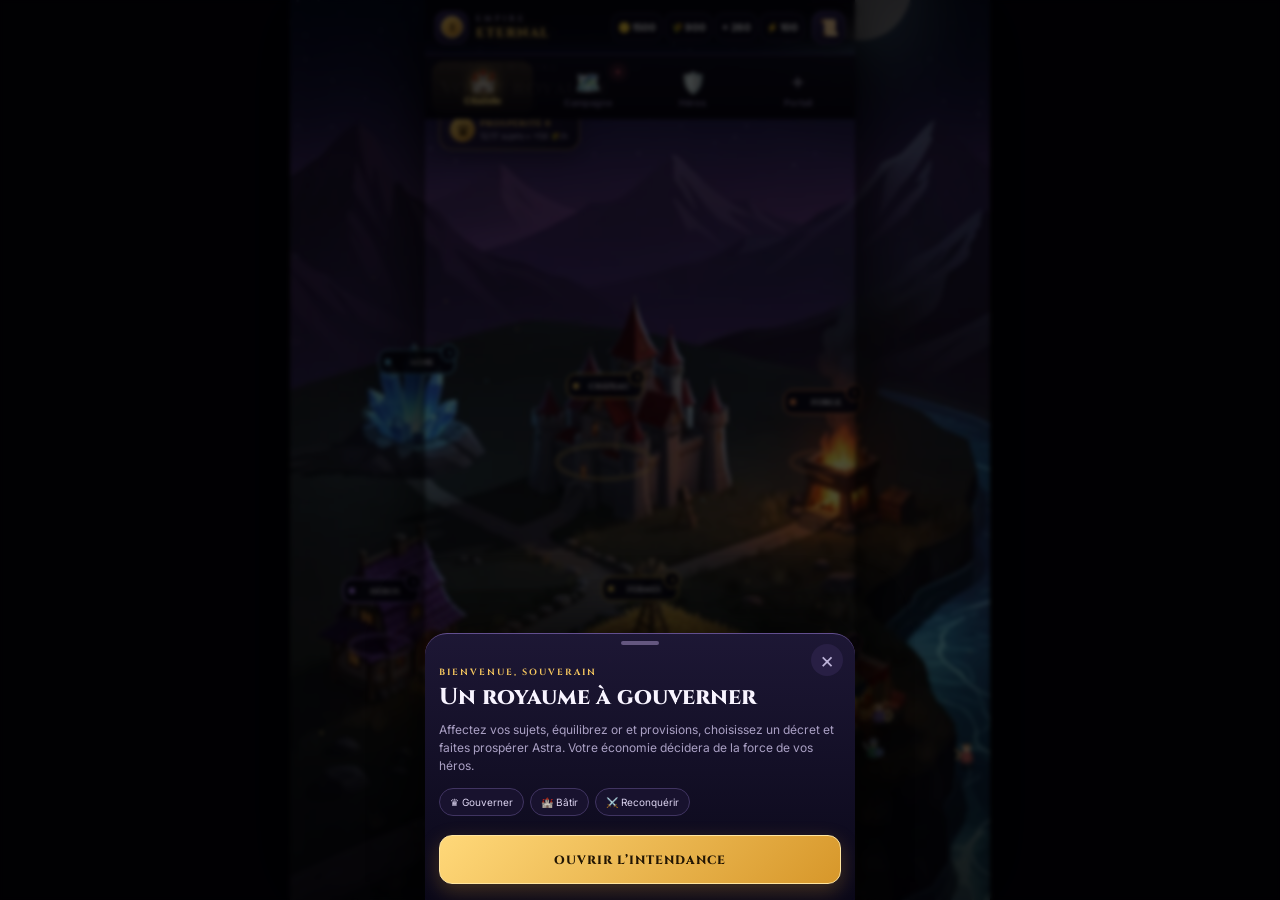
<file: index.html>
<!doctype html>
<html lang="fr">
<head>
  <meta charset="utf-8">
  <meta name="viewport" content="width=device-width,initial-scale=1,maximum-scale=1,user-scalable=no,viewport-fit=cover">
  <meta name="theme-color" content="#090716">
  <meta name="apple-mobile-web-app-capable" content="yes">
  <meta name="apple-mobile-web-app-status-bar-style" content="black-translucent">
  <meta name="apple-mobile-web-app-title" content="Empire Eternal">
  <meta name="description" content="Bâtis ta citadelle, commande tes héros et fracture le temps pour sauver ton royaume.">
  <link rel="manifest" href="manifest.webmanifest">
  <link rel="icon" type="image/png" href="icons/icon-192.png">
  <link rel="apple-touch-icon" href="icons/icon-192.png">
  <link rel="stylesheet" href="styles.css">
  <title>Empire Eternal — La Fracture</title>
</head>
<body>
  <canvas id="game" aria-label="Empire Eternal"></canvas>

  <div id="appUI">
    <header id="topbar">
      <button id="profileBtn" class="iconButton" aria-label="Profil"><span id="levelBadge">1</span></button>
      <div class="brand"><small>EMPIRE</small><strong>ETERNAL</strong></div>
      <div class="resources">
        <span title="Or">🪙 <b id="gold">0</b></span>
        <span title="Provisions">🌾 <b id="food">0</b></span>
        <span title="Éther">✦ <b id="aether">0</b></span>
        <span title="Énergie">⚡ <b id="energy">0</b></span>
      </div>
      <button id="questsBtn" class="iconButton questButton" aria-label="Quêtes">📜<i id="questDot"></i></button>
    </header>

    <div id="sceneTitle" aria-live="polite">
      <small id="sceneEyebrow">CITADELLE D'ASTRA</small>
      <strong id="sceneName">Votre royaume</strong>
    </div>

    <button id="kingdomBtn" aria-label="Ouvrir le conseil du royaume">
      <span>♛</span><b id="prosperityLabel">PROSPÉRITÉ 0</b><small id="kingdomPulse">Conseil du royaume</small>
    </button>

    <div id="battleHUD" class="hidden">
      <div class="battleSide ally"><span>VOTRE ESCOUADE</span><b id="allyCount">3</b></div>
      <div class="battleTimer"><span id="waveLabel">VAGUE 1/2</span><b id="battleTime">0:00</b></div>
      <div class="battleSide enemy"><span>ENNEMIS</span><b id="enemyCount">0</b></div>
    </div>

    <div id="combatActions" class="hidden" aria-label="Compétences de combat">
      <button class="skill" data-skill="bulwark"><span class="skillIcon"><img src="assets/ui/skills/bulwark.png" alt=""></span><b>BASTION</b><small>bouclier</small><i class="cooldown"></i></button>
      <button class="skill" data-skill="volley"><span class="skillIcon"><img src="assets/ui/skills/volley.png" alt=""></span><b>VOLÉE</b><small>zone</small><i class="cooldown"></i></button>
      <button class="skill" data-skill="nova"><span class="skillIcon"><img src="assets/ui/skills/nova.png" alt=""></span><b>NOVA</b><small>ralentit</small><i class="cooldown"></i></button>
      <div id="comboMeter"><span>COMBO</span><b>x1</b></div>
    </div>

    <nav id="bottomNav" aria-label="Navigation principale">
      <button data-scene="base" class="active"><span>🏰</span><b>Citadelle</b></button>
      <button data-scene="map"><span>🗺️</span><b>Campagne</b><i id="mapDot"></i></button>
      <button data-scene="heroes"><span>🛡️</span><b>Héros</b></button>
      <button data-scene="portal"><span>✦</span><b>Portail</b></button>
    </nav>
  </div>

  <div id="sheetBackdrop" class="hidden"></div>
  <section id="sheet" class="hidden" role="dialog" aria-modal="true">
    <div class="grabber"></div>
    <button id="sheetClose" aria-label="Fermer">×</button>
    <div id="sheetContent"></div>
  </section>

  <div id="timingEvent" class="hidden">
    <div class="timingVignette"></div>
    <div class="timingCopy">
      <small>LA FRACTURE S'OUVRE</small>
      <h2>FRAPPE TEMPORELLE</h2>
      <p>Touche quand les deux anneaux se rencontrent.</p>
    </div>
    <div id="timingTarget"><i id="timingRing"></i><b>TOUCHER</b></div>
    <div id="timingGrade"></div>
  </div>

  <div id="resultScreen" class="hidden">
    <div class="resultCard">
      <small id="resultKicker">MISSION ACCOMPLIE</small>
      <h1 id="resultTitle">VICTOIRE</h1>
      <div id="resultStars">☆☆☆</div>
      <p id="resultSummary"></p>
      <div id="resultLoot"></div>
      <button id="resultContinue" class="primaryButton">CONTINUER</button>
    </div>
  </div>

  <div id="offlineReward" class="hidden">
    <div class="offlineCard">
      <span>🌙</span><small>VOTRE ROYAUME A TRAVAILLÉ</small>
      <h2>Vous voilà de retour</h2>
      <p id="offlineText"></p>
      <button id="offlineClaim" class="primaryButton">RÉCUPÉRER</button>
    </div>
  </div>

  <div id="toast" role="status"></div>
  <div id="flash"></div>
  <button id="installBtn" class="hidden">＋ Installer l’app</button>

  <script src="game.js" defer></script>
</body>
</html>
</file>
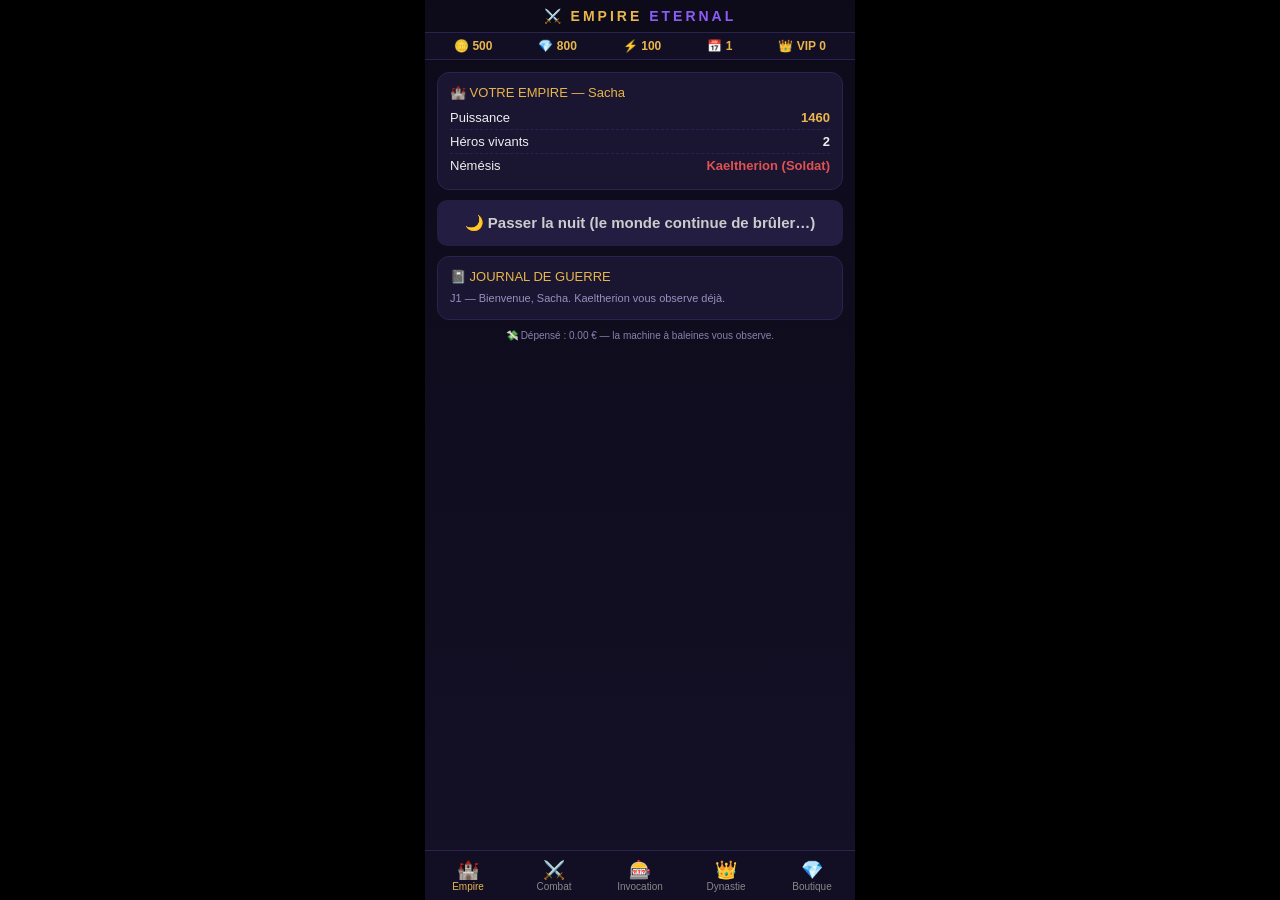
<file: index-v2.html>
<!DOCTYPE html>
<html lang="fr">
<head>
<meta charset="UTF-8">
<meta name="viewport" content="width=device-width, initial-scale=1.0, maximum-scale=1.0, user-scalable=no">
<title>EMPIRE ETERNAL — Combat</title>
<style>
  *{margin:0;padding:0;box-sizing:border-box;-webkit-tap-highlight-color:transparent}
  body{background:#000;font-family:-apple-system,'Segoe UI',sans-serif;color:#eee;overflow:hidden;height:100vh;display:flex;justify-content:center}
  #app{width:100%;max-width:430px;height:100vh;background:linear-gradient(180deg,#0d0a1a,#141026);display:flex;flex-direction:column;position:relative}
  header{padding:8px 14px;text-align:center;border-bottom:1px solid #2a2350;flex-shrink:0}
  header h1{font-size:14px;letter-spacing:3px;color:#e8b64c}
  header h1 span{color:#8b5cf6}
  #resbar{display:flex;justify-content:space-around;padding:6px;font-size:12px;background:#120e24;border-bottom:1px solid #2a2350;flex-shrink:0}
  #resbar b{color:#e8b64c}
  #screen{flex:1;overflow:hidden;position:relative}
  nav{display:flex;border-top:1px solid #2a2350;background:#120e24;flex-shrink:0}
  nav button{flex:1;background:none;border:none;color:#888;font-size:10px;padding:8px 2px;cursor:pointer}
  nav button.on{color:#e8b64c}
  nav button .ic{font-size:18px;display:block}
  .overlay{position:absolute;inset:0;background:rgba(5,3,15,.95);display:none;align-items:center;justify-content:center;z-index:50}
  .overlay.show{display:flex}
  .modal{width:92%;max-width:390px;background:#1a1530;border:1px solid #e8b64c;border-radius:16px;padding:18px;text-align:center;max-height:90%;overflow-y:auto}
  .modal h2{color:#e8b64c;font-size:16px;margin-bottom:10px;letter-spacing:1px}
  .btn{display:block;width:100%;padding:14px;margin:8px 0;border:none;border-radius:10px;font-size:15px;font-weight:700;cursor:pointer;background:linear-gradient(135deg,#e8b64c,#c9932f);color:#1a1206}
  .btn.alt{background:linear-gradient(135deg,#8b5cf6,#6d28d9);color:#fff}
  .btn.danger{background:linear-gradient(135deg,#e05252,#b91c1c);color:#fff}
  .btn.ghost{background:#241d42;color:#ccc}
  .btn:disabled{opacity:.4}
  #battleCanvas{width:100%;height:100%;display:block;touch-action:none}
  #hud{position:absolute;top:0;left:0;right:0;padding:8px;display:flex;justify-content:space-between;pointer-events:none;z-index:10}
  .hud-panel{background:rgba(13,10,26,.85);padding:6px 10px;border-radius:8px;font-size:11px;border:1px solid #2a2350}
  .hud-panel b{color:#e8b64c}
  #unitPanel{position:absolute;bottom:60px;left:8px;right:8px;background:rgba(13,10,26,.9);border:1px solid #2a2350;border-radius:10px;padding:8px;display:none;z-index:10}
  #unitPanel.show{display:block}
  #unitPanel .row{display:flex;justify-content:space-between;font-size:12px;padding:2px 0}
  #mdOverlay{position:absolute;inset:0;background:rgba(5,3,15,.85);display:none;flex-direction:column;align-items:center;justify-content:center;z-index:40}
  #mdOverlay.show{display:flex}
  #mdTimer{width:80%;height:8px;background:#2a2350;border-radius:4px;overflow:hidden;margin:12px 0}
  #mdTimerBar{height:100%;width:100%;background:linear-gradient(90deg,#4ade80,#e8b64c,#e05252)}
  .md-choice{width:85%;padding:16px;margin:6px;border:none;border-radius:12px;font-size:16px;font-weight:800;cursor:pointer}
  #gachaCanvas{width:100%;height:100%;display:block}
  #dynastyCanvas{width:100%;height:100%;display:block}
  .gold{color:#e8b64c}.red{color:#e05252}.green{color:#4ade80}.purp{color:#a78bfa}
  .small{font-size:10px;color:#8a80b0}
</style>
</head>
<body>
<div id="app">
  <header><h1>⚔️ EMPIRE <span>ETERNAL</span></h1></header>
  <div id="resbar">
    <span>🪙 <b id="rGold">0</b></span>
    <span>💎 <b id="rGems">0</b></span>
    <span>⚡ <b id="rEnergy">0</b></span>
    <span>📅 <b id="rDay">1</b></span>
    <span>👑 <b id="rVip">VIP 0</b></span>
  </div>
  <div id="screen"></div>
  <nav id="tabs">
    <button data-t="empire" class="on"><span class="ic">🏰</span>Empire</button>
    <button data-t="combat"><span class="ic">⚔️</span>Combat</button>
    <button data-t="gacha"><span class="ic">🎰</span>Invocation</button>
    <button data-t="dynastie"><span class="ic">👑</span>Dynastie</button>
    <button data-t="shop"><span class="ic">💎</span>Boutique</button>
  </nav>
</div>

<!-- MOMENT DÉCISIF -->
<div class="overlay" id="ovMD">
  <div class="modal">
    <h2>⚡ MOMENT DÉCISIF</h2>
    <div class="small">⌚ Votre rythme cardiaque est transmis à votre général…</div>
    <div id="mdTimer"><div id="mdTimerBar"></div></div>
    <button class="md-choice danger" style="background:linear-gradient(135deg,#e05252,#b91c1c);color:#fff" onclick="decisif('charge')">🐺 CHARGE HÉROÏQUE</button>
    <button class="md-choice" style="background:linear-gradient(135deg,#8b5cf6,#6d28d9);color:#fff" onclick="decisif('retraite')">🛡️ RETRAITE TACTIQUE</button>
    <button class="md-choice" style="background:linear-gradient(135deg,#e8b64c,#c9932f);color:#1a1206" onclick="decisif('ultime')">🔥 ULTIME DÉCHAÎNÉ</button>
  </div>
</div>

<!-- RAPPORT DE GUERRE -->
<div class="overlay" id="ovReport">
  <div class="modal">
    <h2>📜 RAPPORT DE GUERRE</h2>
    <div id="reportBody" style="text-align:left;font-size:12px;max-height:280px;overflow-y:auto"></div>
    <button class="btn" onclick="closeReport()">Fermer</button>
  </div>
</div>

<!-- RÉSULTAT DE BATAILLE -->
<div class="overlay" id="ovResult">
  <div class="modal">
    <h2 id="resultTitle">VICTOIRE</h2>
    <div id="resultBody" style="font-size:13px;max-height:260px;overflow-y:auto"></div>
    <button class="btn" onclick="closeResult()">Continuer</button>
    <button class="btn ghost" id="btnRetry" onclick="retryBattle()">⚔️ Revanche immédiate</button>
  </div>
</div>

<script>
// ================= ÉTAT =================
const RANKS=['Soldat','Capitaine','Fléau','Bourreau','Seigneur de Guerre'];
const NAMES=['Sylvara','Duncan','Isolde','Ragnar','Elowen','Cedric','Morgane','Theron','Lyanna','Varen'];
let S={
  player:'Sacha',day:1,gold:500,gems:800,energy:100,pity:0,pulls:0,spent:0,
  heroes:[
    {name:'Maeve',age:24,power:820,alive:true,gen:1,x:0,y:0},
    {name:'Aldric',age:58,power:640,alive:true,gen:1,x:0,y:0},
  ],
  nemesis:{name:'Kaeltherion',rank:0,wins:0,taunt:'Je t\'attendais, petit empire.'},
  journal:[],pendingHeir:null
};
function save(){try{localStorage.setItem('empire2',JSON.stringify(S))}catch(e){}}
function load(){try{const d=localStorage.getItem('empire2');if(d)S=JSON.parse(d)}catch(e){}}
load();

const $=id=>document.getElementById(id);
const rnd=(a,b)=>Math.floor(Math.random()*(b-a+1))+a;
const pick=a=>a[Math.floor(Math.random()*a.length)];
function log(m){S.journal.unshift(`J${S.day} — ${m}`);S.journal=S.journal.slice(0,40)}
function teamPower(){return S.heroes.filter(h=>h.alive).reduce((s,h)=>s+h.power,0)}
function nemPower(){return Math.round(teamPower()*(1.04+0.06*S.nemesis.wins))}
function vip(){const t=[0,10,30,60,100,250,500,1000];let v=0;t.forEach((x,i)=>{if(S.spent>=x)v=i});return v}
function render(){$('rGold').textContent=S.gold;$('rGems').textContent=S.gems;$('rEnergy').textContent=S.energy;$('rDay').textContent=S.day;$('rVip').textContent='VIP '+vip();save()}

// ================= NAVIGATION =================
let tab='empire';
document.querySelectorAll('#tabs button').forEach(b=>b.onclick=()=>{tab=b.dataset.t;
  document.querySelectorAll('#tabs button').forEach(x=>x.classList.toggle('on',x===b));draw()});
function draw(){render();({empire:drawEmpire,combat:drawCombat,gacha:drawGacha,dynastie:drawDynastie,shop:drawShop})[tab]()}

// ================= EMPIRE =================
function drawEmpire(){
  const alive=S.heroes.filter(h=>h.alive);
  $('screen').innerHTML=`
    <div style="padding:12px;height:100%;overflow-y:auto">
    <div style="background:#1a1530;border:1px solid #2a2350;border-radius:12px;padding:12px;margin-bottom:10px">
      <div style="font-size:13px;color:#e8b64c;margin-bottom:6px">🏰 VOTRE EMPIRE — ${S.player}</div>
      <div style="display:flex;justify-content:space-between;font-size:13px;padding:4px 0;border-bottom:1px dashed #2a2350"><span>Puissance</span><b class="gold">${teamPower()}</b></div>
      <div style="display:flex;justify-content:space-between;font-size:13px;padding:4px 0;border-bottom:1px dashed #2a2350"><span>Héros vivants</span><b>${alive.length}</b></div>
      <div style="display:flex;justify-content:space-between;font-size:13px;padding:4px 0"><span>Némésis</span><b class="red">${S.nemesis.name} (${RANKS[S.nemesis.rank]})</b></div>
    </div>
    <button class="btn ghost" onclick="night()">🌙 Passer la nuit (le monde continue de brûler…)</button>
    <div style="background:#1a1530;border:1px solid #2a2350;border-radius:12px;padding:12px;margin-top:10px">
      <div style="font-size:13px;color:#e8b64c;margin-bottom:6px">📓 JOURNAL DE GUERRE</div>
      <div style="font-size:11px;color:#9a90c0;max-height:140px;overflow-y:auto">${S.journal.map(j=>`<div style="padding:2px 0;border-bottom:1px solid #1c1636">${j}</div>`).join('')||'<div>Chronique vierge.</div>'}</div>
    </div>
    <div style="font-size:10px;color:#8a80b0;text-align:center;margin-top:10px">💸 Dépensé : ${S.spent.toFixed(2)} € — la machine à baleines vous observe.</div>
    </div>`;
}

function night(){
  S.day++;S.energy=100;S.gems+=50;
  const R=[`<div>📅 <b>Jour ${S.day}</b> — pendant votre sommeil…</div>`];
  S.heroes.forEach(h=>{if(!h.alive)return;h.age++;
    if(h.age>60){h.power=Math.round(h.power*0.97);R.push(`<div>⏳ ${h.name} a ${h.age} ans. (${h.power}⚔️)</div>`)}
    if(h.age>72&&Math.random()<0.25){h.alive=false;R.push(`<div class="red">💀 ${h.name} est mort à ${h.age} ans.</div>`);log(`${h.name} est mort à ${h.age} ans.`)}});
  const ev=Math.random();
  if(ev<0.35&&S.heroes.some(h=>h.alive)){
    const loss=Math.round(S.gold*0.10);S.gold-=loss;S.nemesis.wins++;
    if(S.nemesis.rank<4&&S.nemesis.wins%2===0)S.nemesis.rank++;
    S.nemesis.taunt=pick([`Ta défense était touchante.`,`J'ai pris ${loss} pièces pendant que tu dormais.`,`Le temps joue pour moi.`]);
    R.push(`<div class="red">🔴 ${S.nemesis.name} a pillé votre trésor ! −${loss} 🪙</div>`);
    R.push(`<div class="purp">💬 « ${S.nemesis.taunt} »</div>`);
    log(`${S.nemesis.name} a pillé votre or.`);
  }else if(ev<0.55){const g=rnd(50,150);S.gold+=g;R.push(`<div class="green">🛡️ Raid repoussé. +${g} 🪙</div>`)}
  else{R.push(`<div>🌙 Nuit calme.</div>`)}
  const dead=S.heroes.find(h=>!h.alive);
  if(dead&&!S.pendingHeir){S.pendingHeir=dead.name;R.push(`<div class="gold">👑 La lignée de <b>${dead.name}</b> peut se perpétuer → Dynastie.</div>`)}
  R.push(`<div class="small">+50 💎 récompense quotidienne</div>`);
  $('reportBody').innerHTML=R.map(r=>`<div style="padding:3px 0;border-bottom:1px solid #2a2350">${r}</div>`).join('');
  $('ovReport').classList.add('show');draw();
}
function closeReport(){$('ovReport').classList.remove('show');draw()}

// ================= COMBAT TEMPS RÉEL =================
let battle=null,canvas,ctx,animId;
const UNIT_TYPES={
  infantry:{icon:'🛡️',hp:100,dmg:15,speed:0.8,range:1,color:'#4a90d9',name:'Infanterie'},
  archer:{icon:'🏹',hp:60,dmg:12,speed:0.9,range:3,color:'#4ade80',name:'Archers'},
  cavalry:{icon:'🐴',hp:80,dmg:20,speed:1.4,range:1,color:'#e8b64c',name:'Cavalerie'},
  hero:{icon:'👑',hp:150,dmg:30,speed:1.0,range:1,color:'#a78bfa',name:'Héros'}
};
function drawCombat(){
  const n=S.nemesis,np=nemPower(),fog=Math.round(np*0.15);
  $('screen').innerHTML=`
    <div style="padding:12px;height:100%;overflow-y:auto">
    <div style="background:#1a1530;border:1px solid #2a2350;border-radius:12px;padding:12px;margin-bottom:10px">
      <div style="font-size:13px;color:#e8b64c;margin-bottom:6px">⚔️ VOTRE NÉMÉSIS</div>
      <div style="display:flex;justify-content:space-between;font-size:13px;padding:4px 0"><span><b class="red">${n.name}</b> <span class="tag" style="font-size:9px;padding:2px 6px;border-radius:6px;background:#2a2350">${RANKS[n.rank]}</span></span><span class="small">${n.wins} victoire(s)</span></div>
      <div style="display:flex;justify-content:space-between;font-size:13px;padding:4px 0"><span>Puissance estimée</span><b class="red">${np-fog} — ${np+fog} ?</b></div>
      <div style="font-size:12px;color:#c0b0ff;padding:6px 0">💬 « ${n.taunt} »</div>
    </div>
    <div style="background:#1a1530;border:1px solid #2a2350;border-radius:12px;padding:12px;margin-bottom:10px">
      <div style="font-size:13px;color:#e8b64c;margin-bottom:6px">VOTRE ARMÉE</div>
      ${S.heroes.filter(h=>h.alive).map(h=>`<div style="display:flex;justify-content:space-between;font-size:12px;padding:3px 0;border-bottom:1px dashed #2a2350"><span>${h.name} <span class="small">(${h.age}a, G${h.gen})</span></span><b class="gold">${h.power}⚔️</b></div>`).join('')||'<div class="red">Aucun héros vivant !</div>'}
      <div style="display:flex;justify-content:space-between;font-size:12px;padding:4px 0"><span>Total</span><b class="gold">${teamPower()}</b></div>
    </div>
    <button class="btn danger" ${S.energy<10||!S.heroes.some(h=>h.alive)?'disabled':''} onclick="startBattle()">⚔️ COMBATTRE ${n.name.toUpperCase()} (10 ⚡)</button>
    <div class="small" style="text-align:center;margin-top:6px">Bataille temps réel — touchez une unité pour la sélectionner, touchez la carte pour la déplacer.</div>
    </div>`;
}

function startBattle(){
  if(S.energy<10)return;S.energy-=10;render();
  // Générer les unités
  const myPower=teamPower(),enemyPower=nemPower();
  const myHeroes=S.heroes.filter(h=>h.alive);
  const units=[];
  // Mes unités (basées sur les héros)
  myHeroes.forEach((h,i)=>{
    units.push({id:'h'+i,type:'hero',side:'ally',x:1+i*0.5,y:4.5,hp:150,maxHp:150,dmg:30,speed:1.0,range:1.2,target:null,cooldown:0,name:h.name,icon:'👑',color:'#a78bfa'});
  });
  // Troupes alliées supplémentaires
  const allyCount=Math.min(4,Math.floor(myPower/300));
  for(let i=0;i<allyCount;i++){
    const t=pick(['infantry','archer','cavalry']);
    const u=UNIT_TYPES[t];
    units.push({id:'a'+i,type:t,side:'ally',x:0.5+Math.random(),y:2+i*1.2,hp:u.hp,maxHp:u.hp,dmg:u.dmg,speed:u.speed,range:u.range,target:null,cooldown:0,name:u.name,icon:u.icon,color:u.color});
  }
  // Ennemis
  const enemyCount=Math.min(6,Math.floor(enemyPower/250)+2);
  for(let i=0;i<enemyCount;i++){
    const t=i===0?'hero':pick(['infantry','archer','cavalry']);
    const u=UNIT_TYPES[t];
    units.push({id:'e'+i,type:t,side:'enemy',x:6.5+Math.random(),y:1.5+i*1.1,hp:u.hp*1.1,maxHp:u.hp*1.1,dmg:u.dmg,speed:u.speed,range:u.range,target:null,cooldown:0,name:i===0?S.nemesis.name:u.name,icon:i===0?'💀':u.icon,color:i===0?'#e05252':u.color});
  }
  battle={units,selected:null,projectiles:[],effects:[],phase:'deploy',time:0,winner:null,mdTriggered:false};
  // Afficher le canvas
  $('screen').innerHTML=`<canvas id="battleCanvas"></canvas>
    <div id="hud"><div class="hud-panel">⏱️ <b id="bTime">0</b>s</div><div class="hud-panel">🛡️ <b id="bAlly">0</b> vs 💀 <b id="bEnemy">0</b></div></div>
    <div id="unitPanel"></div>`;
  canvas=$('battleCanvas');ctx=canvas.getContext('2d');
  resizeCanvas();window.addEventListener('resize',resizeCanvas);
  canvas.addEventListener('touchstart',handleTouch);canvas.addEventListener('mousedown',handleTouch);
  battle.phase='fight';
  loop();
}
function resizeCanvas(){const r=$('screen').getBoundingClientRect();canvas.width=r.width;canvas.height=r.height}
function handleTouch(e){
  e.preventDefault();
  const rect=canvas.getBoundingClientRect();
  const cx=(e.touches?e.touches[0].clientX:e.clientX)-rect.left;
  const cy=(e.touches?e.touches[0].clientY:e.clientY)-rect.top;
  const gx=cx/canvas.width*8,gy=cy/canvas.height*9;
  // Sélection d'unité alliée
  const ally=battle.units.find(u=>u.side==='ally'&&u.hp>0&&Math.hypot(u.x-gx,u.y-gy)<0.6);
  if(ally){battle.selected=ally;showUnitPanel(ally);return}
  // Déplacement
  if(battle.selected&&battle.selected.hp>0){
    battle.selected.moveTarget={x:Math.max(0.3,Math.min(7.7,gx)),y:Math.max(0.3,Math.min(8.7,gy))};
    battle.selected.target=null;
  }
}
function showUnitPanel(u){
  $('unitPanel').classList.add('show');
  $('unitPanel').innerHTML=`<div class="row"><span>${u.icon} <b>${u.name}</b></span><span>${u.hp}/${u.maxHp} ❤️</span></div>
    <div class="row"><span>Dégâts</span><b>${u.dmg}</b></div><div class="row"><span>Portée</span><b>${u.range}</b></div>
    <div class="small">Touchez la carte pour déplacer. Touchez un ennemi pour attaquer.</div>`;
  setTimeout(()=>$('unitPanel').classList.remove('show'),3000);
}
function loop(){
  if(!battle)return;
  battle.time+=1/60;
  update();drawBattle();
  if(battle.phase==='fight'&&!battle.mdTriggered&&battle.time>8){
    battle.mdTriggered=true;openMD();
  }
  animId=requestAnimationFrame(loop);
}
function update(){
  const allies=battle.units.filter(u=>u.side==='ally'&&u.hp>0);
  const enemies=battle.units.filter(u=>u.side==='enemy'&&u.hp>0);
  if(allies.length===0){endBattle('enemy');return}
  if(enemies.length===0){endBattle('ally');return}
  battle.units.forEach(u=>{
    if(u.hp<=0)return;
    u.cooldown=Math.max(0,u.cooldown-1/60);
    // Déplacement manuel
    if(u.moveTarget){
      const dx=u.moveTarget.x-u.x,dy=u.moveTarget.y-u.y,d=Math.hypot(dx,dy);
      if(d<0.1){u.moveTarget=null}else{u.x+=dx/d*u.speed/60;u.y+=dy/d*u.speed/60}
      return;
    }
    // IA : trouver cible
    if(!u.target||u.target.hp<=0){
      const targets=u.side==='ally'?enemies:allies;
      u.target=targets.reduce((a,b)=>Math.hypot(u.x-b.x,u.y-b.y)<Math.hypot(u.x-a.x,u.y-a.y)?b:a,targets[0]);
    }
    if(!u.target)return;
    const dist=Math.hypot(u.x-u.target.x,u.y-u.target.y);
    if(dist<=u.range){
      if(u.cooldown<=0){
        u.cooldown=1.2;
        // Projectile pour archers
        if(u.type==='archer'&&dist>1.5){
          battle.projectiles.push({x:u.x,y:u.y,tx:u.target.x,ty:u.target.y,t:0,dmg:u.dmg,target:u.target});
        }else{
          u.target.hp-=u.dmg;
          battle.effects.push({x:u.target.x,y:u.target.y,t:0,type:'hit'});
          if(u.target.hp<=0){battle.effects.push({x:u.target.x,y:u.target.y,t:0,type:'death'});u.target=null}
        }
      }
    }else{
      u.x+=(u.target.x-u.x)/dist*u.speed/60;
      u.y+=(u.target.y-u.y)/dist*u.speed/60;
    }
  });
  // Projectiles
  battle.projectiles=battle.projectiles.filter(p=>{
    p.t+=2/60;
    if(p.t>=1){p.target.hp-=p.dmg;battle.effects.push({x:p.target.x,y:p.target.y,t:0,type:'hit'});if(p.target.hp<=0)battle.effects.push({x:p.target.x,y:p.target.y,t:0,type:'death'});return false}
    return true;
  });
  // Effets
  battle.effects=battle.effects.filter(e=>{e.t+=1/60;return e.t<0.5});
}
function drawBattle(){
  const W=canvas.width,H=canvas.height,sx=W/8,sy=H/9;
  // Terrain
  ctx.fillStyle='#1a2a1a';ctx.fillRect(0,0,W,H);
  // Grille hexagonale stylisée
  ctx.strokeStyle='#2a3a2a';ctx.lineWidth=1;
  for(let x=0;x<=8;x++){ctx.beginPath();ctx.moveTo(x*sx,0);ctx.lineTo(x*sx,H);ctx.stroke()}
  for(let y=0;y<=9;y++){ctx.beginPath();ctx.moveTo(0,y*sy);ctx.lineTo(W,y*sy);ctx.stroke()}
  // Zones
  ctx.fillStyle='rgba(74,144,217,0.08)';ctx.fillRect(0,0,2.5*sx,H);
  ctx.fillStyle='rgba(224,82,82,0.08)';ctx.fillRect(5.5*sx,0,2.5*sx,H);
  // Projectiles
  battle.projectiles.forEach(p=>{
    const x=p.x+(p.tx-p.x)*p.t,y=p.y+(p.ty-p.y)*p.t;
    ctx.fillStyle='#e8b64c';ctx.beginPath();ctx.arc(x*sx,y*sy,4,0,Math.PI*2);ctx.fill();
  });
  // Unités
  battle.units.forEach(u=>{
    if(u.hp<=0)return;
    const x=u.x*sx,y=u.y*sy;
    // Sélection
    if(battle.selected===u){ctx.strokeStyle='#e8b64c';ctx.lineWidth=3;ctx.beginPath();ctx.arc(x,y,18,0,Math.PI*2);ctx.stroke()}
    // Cercle de vie
    ctx.fillStyle=u.side==='ally'?'#4ade80':'#e05252';
    ctx.fillRect(x-15,y-22,30,4);
    ctx.fillStyle='#000';ctx.fillRect(x-15,y-22,30*(1-u.hp/u.maxHp),4);
    // Icône
    ctx.font='20px serif';ctx.textAlign='center';ctx.textBaseline='middle';
    ctx.fillText(u.icon,x,y);
    // Nom pour héros
    if(u.type==='hero'){ctx.font='9px sans-serif';ctx.fillStyle='#fff';ctx.fillText(u.name,x,y+18)}
  });
  // Effets
  battle.effects.forEach(e=>{
    const x=e.x*sx,y=e.y*sy;
    if(e.type==='hit'){ctx.strokeStyle='rgba(232,182,76,'+(1-e.t*2)+')';ctx.lineWidth=2;ctx.beginPath();ctx.arc(x,y,10+e.t*20,0,Math.PI*2);ctx.stroke()}
    if(e.type==='death'){ctx.font='24px serif';ctx.fillStyle='rgba(224,82,82,'+(1-e.t*2)+')';ctx.fillText('💀',x,y-e.t*30)}
  });
  // HUD
  const allies=battle.units.filter(u=>u.side==='ally'&&u.hp>0).length;
  const enemies=battle.units.filter(u=>u.side==='enemy'&&u.hp>0).length;
  $('bTime').textContent=Math.floor(battle.time);
  $('bAlly').textContent=allies;$('bEnemy').textContent=enemies;
}
function openMD(){
  battle.phase='md';$('ovMD').classList.add('show');
  let t=5;$('mdTimerBar').style.width='100%';
  window.mdInterval=setInterval(()=>{t-=0.1;$('mdTimerBar').style.width=Math.max(0,t/5*100)+'%';
    if(t<=0){clearInterval(window.mdInterval);$('ovMD').classList.remove('show');battle.phase='fight';resolveMD(pick(['charge','retraite','ultime']),true)}},100);
}
function decisif(choice){clearInterval(window.mdInterval);$('ovMD').classList.remove('show');battle.phase='fight';resolveMD(choice,false)}
function resolveMD(choice,panicked){
  const enemy=pick(['charge','retraite','ultime']);
  const beats={charge:'retraite',retraite:'ultime',ultime:'charge'};
  let mod=0;if(beats[choice]===enemy)mod=0.3;else if(beats[enemy]===choice)mod=-0.3;
  battle.units.forEach(u=>{
    if(u.side==='ally'&&u.hp>0){u.dmg=Math.round(u.dmg*(1+mod));if(!panicked&&choice==='ultime')u.hp=Math.min(u.maxHp,u.hp+30)}
  });
  battle.effects.push({x:4,y:4.5,t:0,type:'hit'});
}
function endBattle(winner){
  battle.phase='end';cancelAnimationFrame(animId);
  const margin=Math.round(Math.random()*20+5);
  const win=winner==='ally';
  if(win){
    const g=250+50*S.nemesis.wins,gg=40;S.gold+=g;S.gems+=gg;
    if(S.nemesis.rank>0)S.nemesis.rank--;S.nemesis.wins=Math.max(0,S.nemesis.wins-1);
    S.nemesis.taunt=pick(['Intéressant. À demain.','Tu as eu de la chance.','Profite de cette victoire.']);
    log(`Victoire de ${margin}% sur ${S.nemesis.name} !`);
    $('resultTitle').textContent='🏆 VENGEANCE ACCOMPLIE';$('resultTitle').style.color='#4ade80';
    $('resultBody').innerHTML=`<div class="green" style="font-size:16px;padding:8px">+${g} 🪙, +${gg} 💎</div>
      <div class="purp">💬 ${S.nemesis.name} : « ${S.nemesis.taunt} »</div>
      <div class="small">Marge de victoire : ${margin}%</div>`;
    $('btnRetry').style.display='none';
  }else{
    const loss=Math.round(S.gold*0.15);S.gold-=loss;S.nemesis.wins++;if(S.nemesis.rank<4)S.nemesis.rank++;
    S.nemesis.taunt=pick([`Toujours aussi lent, ${S.player} ?`,`${margin}% — c'est la distance entre toi et la victoire.`,`Ta défaite d'hier était belle. Celle-ci est meilleure.`]);
    // Mort au combat
    let deathHtml='';
    const alive=S.heroes.filter(h=>h.alive);
    if(alive.length&&Math.random()<0.15){const d=pick(alive);d.alive=false;S.pendingHeir=d.name;
      deathHtml=`<div class="red" style="padding:6px">💀 <b>${d.name}</b> est tombé au combat à ${d.age} ans.</div>`;
      log(`${d.name} est tombé au combat.`);}
    log(`Défaite face à ${S.nemesis.name} (${margin}%).`);
    $('resultTitle').textContent='💀 DÉFAITE';$('resultTitle').style.color='#e05252';
    $('resultBody').innerHTML=`<div class="red" style="font-size:16px;padding:8px">−${loss} 🪙 — ${S.nemesis.name} devient <b>${RANKS[S.nemesis.rank]}</b></div>
      ${deathHtml}<div class="purp">💬 « ${S.nemesis.taunt} »</div>
      <button class="btn" onclick="buyVengeance()">😈 PACK VENGEANCE −60% — 19,99€</button>`;
    $('btnRetry').style.display='block';
  }
  $('ovResult').classList.add('show');render();
}
function closeResult(){$('ovResult').classList.remove('show');battle=null;draw()}
function retryBattle(){$('ovResult').classList.remove('show');battle=null;drawCombat()}
function buyVengeance(){
  S.spent+=19.99;S.gems+=2000;
  const h=S.heroes.find(x=>x.alive);if(h)h.power=Math.round(h.power*1.15);
  log('Pack Vengeance acheté.');closeResult();
}

// ================= GACHA ANIMÉ =================
let gachaAnim=null;
function drawGacha(){
  $('screen').innerHTML=`<canvas id="gachaCanvas"></canvas>
    <div style="position:absolute;bottom:70px;left:0;right:0;text-align:center;padding:0 20px">
      <div id="pullResult" style="min-height:50px;font-size:14px;margin-bottom:10px"></div>
      <button class="btn alt" ${S.gems<160?'disabled':''} onclick="pull()">🔮 INVOQUER (160 💎)</button>
      <div class="small">Taux SSR : 2,5% | Pity : ${S.pity}/90 | Tirages : ${S.pulls}</div>
    </div>`;
  const c=$('gachaCanvas');c.width=$('screen').clientWidth;c.height=$('screen').clientHeight;
  const x=c.getContext('2d');gachaAnim={c,x,particles:[],portal:0,result:null};
  gachaLoop();
}
function gachaLoop(){
  if(!gachaAnim)return;
  const{c,x}=gachaAnim;
  x.fillStyle='#0d0a1a';x.fillRect(0,0,c.width,c.height);
  const cx=c.width/2,cy=c.height/2-40;
  // Portail
  gachaAnim.portal+=0.02;
  for(let i=0;i<3;i++){
    x.strokeStyle=`rgba(139,92,246,${0.3-i*0.1})`;x.lineWidth=2;
    x.beginPath();x.arc(cx,cy,60+i*20+Math.sin(gachaAnim.portal*2+i)*5,gachaAnim.portal+i,gachaAnim.portal+i+Math.PI*1.5);x.stroke();
  }
  x.fillStyle='rgba(139,92,246,0.1)';x.beginPath();x.arc(cx,cy,50,0,Math.PI*2);x.fill();
  // Particules
  gachaAnim.particles=gachaAnim.particles.filter(p=>{
    p.t+=1/60;p.x+=p.vx/60;p.y+=p.vy/60;
    x.fillStyle=`rgba(232,182,76,${1-p.t})`;x.beginPath();x.arc(p.x,p.y,3,0,Math.PI*2);x.fill();
    return p.t<1;
  });
  // Résultat
  if(gachaAnim.result){
    x.font='48px serif';x.textAlign='center';x.textBaseline='middle';
    x.fillText(gachaAnim.result.icon,cx,cy);
    x.font='16px sans-serif';x.fillStyle='#e8b64c';x.fillText(gachaAnim.result.name,cx,cy+50);
    x.font='12px sans-serif';x.fillStyle='#fff';x.fillText(gachaAnim.result.power+'⚔️',cx,cy+75);
  }
  requestAnimationFrame(gachaLoop);
}
function pull(){
  if(S.gems<160)return;S.gems-=160;S.pulls++;S.pity++;render();
  gachaAnim.result=null;$('pullResult').textContent='';
  // Explosion de particules
  for(let i=0;i<40;i++){
    const a=Math.random()*Math.PI*2,s=2+Math.random()*4;
    gachaAnim.particles.push({x:gachaAnim.c.width/2,y:gachaAnim.c.height/2-40,vx:Math.cos(a)*s,vy:Math.sin(a)*s,t:0});
  }
  setTimeout(()=>{
    const r=Math.random()*100;let res;
    if(S.pity>=90||r<2.5){
      S.pity=0;const featured=Math.random()<0.12;
      const h={name:featured?'🔥 KAELTHEA LA MÉTA':pick(NAMES),age:rnd(16,25),power:featured?rnd(1400,1600):rnd(1100,1300),alive:true,gen:1};
      S.heroes.push(h);res={icon:'👑',name:h.name,power:h.power};
      log(`SSR : ${h.name} !`);
    }else if(r<14.5){
      const h={name:pick(NAMES),age:rnd(16,30),power:rnd(650,900),alive:true,gen:1};
      S.heroes.push(h);res={icon:'⭐',name:h.name,power:h.power};
    }else{
      const g=rnd(30,80);S.gold+=g;res={icon:'🌑',name:'Éclat d\'âme',power:'+'+g+' 🪙'};
    }
    gachaAnim.result=res;
    $('pullResult').innerHTML=`<span class="${res.icon==='👑'?'gold':res.icon==='⭐'?'purp':''}">${res.icon==='👑'?'🌟 SSR !':res.icon==='⭐'?'4★':'3★'} — ${res.name}</span>`;
    render();
  },1200);
}

// ================= DYNASTIE VISUELLE =================
function drawDynastie(){
  $('screen').innerHTML=`<canvas id="dynastyCanvas"></canvas>
    <div style="position:absolute;bottom:70px;left:0;right:0;text-align:center;padding:0 20px">
      ${S.pendingHeir?`<div style="background:#1a1530;border:1px solid #e8b64c;border-radius:12px;padding:10px;margin-bottom:8px">
        <div class="gold" style="font-size:13px;margin-bottom:6px">🕯️ LA LIGNÉE DE ${S.pendingHeir.toUpperCase()}</div>
        <button class="btn" style="padding:10px;font-size:13px" onclick="heir(false)">👶 Héritier (70%)</button>
        <button class="btn alt" style="padding:10px;font-size:13px" ${S.gems<300?'disabled':''} onclick="heir(true)">🧪 Sérum 300💎 (100%)</button>
      </div>`:'<div class="small">Vos héros vieillissent d\'un an par nuit. À 60 ans, le déclin. Puis la mort permanente.</div>'}
    </div>`;
  const c=$('dynastyCanvas');c.width=$('screen').clientWidth;c.height=$('screen').clientHeight;
  const x=c.getContext('2d');
  x.fillStyle='#0d0a1a';x.fillRect(0,0,c.width,c.height);
  // Arbre généalogique
  const gens={};S.heroes.forEach(h=>{if(!gens[h.gen])gens[h.gen]=[];gens[h.gen].push(h)});
  const genKeys=Object.keys(gens).sort();
  genKeys.forEach((g,gi)=>{
    const heroes=gens[g],y=60+gi*100;
    x.strokeStyle='#2a2350';x.lineWidth=1;
    x.beginPath();x.moveTo(20,y);x.lineTo(c.width-20,y);x.stroke();
    x.fillStyle='#8a80b0';x.font='10px sans-serif';x.textAlign='left';x.fillText('Génération '+g,20,y-8);
    heroes.forEach((h,hi)=>{
      const hx=40+hi*((c.width-80)/Math.max(1,heroes.length-1));
      // Ligne parentale (simplifiée)
      if(h.gen>1){x.strokeStyle='#4a3a6a';x.beginPath();x.moveTo(hx,y);x.lineTo(c.width/2,y-100);x.stroke()}
      // Cercle héros
      x.fillStyle=h.alive?(h.power>1000?'#e8b64c':h.power>700?'#a78bfa':'#4a90d9'):'#333';
      x.beginPath();x.arc(hx,y,20,0,Math.PI*2);x.fill();
      x.fillStyle=h.alive?'#fff':'#666';x.font='16px serif';x.textAlign='center';x.textBaseline='middle';
      x.fillText(h.alive?'👑':'💀',hx,y);
      x.font='9px sans-serif';x.fillText(h.name,hx,y+30);
      x.fillText(h.age+'a',hx,y+40);
      x.fillText(h.power+'⚔️',hx,y+50);
    });
  });
}
function heir(serum){
  const idx=S.heroes.findIndex(h=>!h.alive&&h.name===S.pendingHeir);if(idx<0)return;
  const dead=S.heroes[idx];
  if(serum){if(S.gems<300)return;S.gems-=300}
  const base=Math.max(dead.power,500);
  const h={name:pick(NAMES)+' '+dead.name.slice(0,3)+'sson',age:16,gen:dead.gen+1,power:Math.round(base*(serum?1:0.7)),alive:true};
  S.heroes.splice(idx,1);S.heroes.push(h);S.pendingHeir=null;
  log(`Héritier : ${h.name} reprend le flambeau.`);draw();
}

// ================= BOUTIQUE =================
function drawShop(){
  const packs=[
    {n:'Pack du Débutant −90%',p:0.99,g:100,d:'Brise la barrière du premier paiement.'},
    {n:'Carte Mensuelle',p:4.99,g:550,d:'Crée l\'habitude de connexion.'},
    {n:'Pack Vengeance',p:19.99,g:2000,d:'Ciblé sur votre dernière défaite.'},
    {n:'Pack Seigneur de Guerre',p:99.99,g:13000,d:'Pour les baleines.'},
  ];
  $('screen').innerHTML=`<div style="padding:12px;height:100%;overflow-y:auto">
    <div style="background:#1a1530;border:1px solid #2a2350;border-radius:12px;padding:12px;margin-bottom:10px">
      <div style="font-size:13px;color:#e8b64c;margin-bottom:6px">💎 BOUTIQUE (fictif)</div>
      <div class="small">Total « dépensé » : <b class="gold">${S.spent.toFixed(2)} €</b> — ${vip()>=5?'🐋 BALEINE':vip()>=2?'Dauphin':'Menu fretin'}</div>
    </div>
    ${packs.map((p,i)=>`<div style="background:#1a1530;border:1px solid #2a2350;border-radius:12px;padding:12px;margin-bottom:8px">
      <div style="display:flex;justify-content:space-between;font-size:13px;padding-bottom:6px"><span><b>${p.n}</b><br><span class="small">${p.d}</span></span><b class="gold">${p.g}💎</b></div>
      <button class="btn ${i>=2?'danger':'ghost'}" style="padding:10px;font-size:13px" onclick="buy(${p.p},${p.g})">ACHETER — ${p.p.toFixed(2)}€</button>
    </div>`).join('')}
    <button class="btn ghost" onclick="if(confirm('Tout effacer ?')){localStorage.removeItem('empire2');location.reload()}">🗑️ Réinitialiser</button>
  </div>`;
}
function buy(p,g){S.spent+=p;S.gems+=g;log(`Achat : +${g}💎 (${p.toFixed(2)}€)`);draw()}

// ================= INIT =================
log('Bienvenue, '+S.player+'. '+S.nemesis.name+' vous observe déjà.');
draw();
</script>
</body>
</html>
</file>
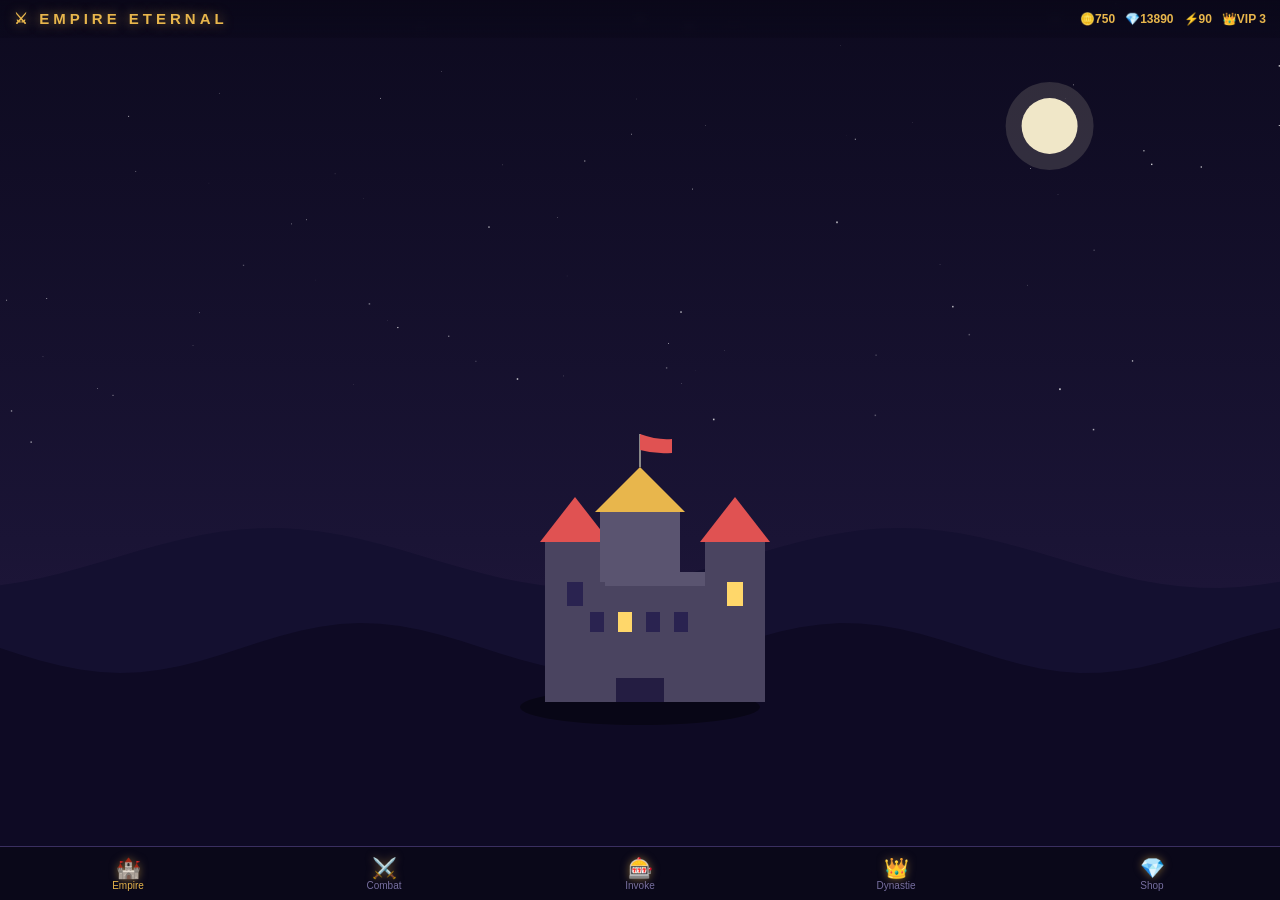
<file: index-v3.html>
<!DOCTYPE html>
<html lang="fr">
<head>
<meta charset="UTF-8">
<meta name="viewport" content="width=device-width, initial-scale=1.0, maximum-scale=1.0, user-scalable=no">
<title>EMPIRE ETERNAL</title>
<style>
  *{margin:0;padding:0;box-sizing:border-box;-webkit-tap-highlight-color:transparent;user-select:none}
  html,body{height:100%;overflow:hidden;background:#000;font-family:-apple-system,'Segoe UI',sans-serif;touch-action:none}
  #game{position:fixed;inset:0;display:block}
  #ui{position:fixed;inset:0;pointer-events:none;display:flex;flex-direction:column}
  .topbar{pointer-events:auto;display:flex;justify-content:space-between;align-items:center;padding:10px 14px;background:linear-gradient(180deg,rgba(10,8,25,.92),rgba(10,8,25,.4));backdrop-filter:blur(4px)}
  .title{font-size:15px;letter-spacing:4px;color:#e8b64c;font-weight:800;text-shadow:0 0 12px rgba(232,182,76,.6)}
  .res{display:flex;gap:10px;font-size:12px;color:#ddd}
  .res b{color:#e8b64c}
  #nav{pointer-events:auto;display:flex;background:rgba(10,8,25,.95);border-top:1px solid #3a2f60}
  #nav button{flex:1;background:none;border:none;color:#776fa0;font-size:10px;padding:9px 2px;cursor:pointer}
  #nav button.on{color:#e8b64c}
  #nav button .ic{font-size:20px;display:block;filter:drop-shadow(0 0 4px rgba(232,182,76,.5))}
  #panel{pointer-events:auto;position:fixed;left:10px;right:10px;bottom:64px;max-height:46%;overflow-y:auto;background:rgba(18,14,38,.94);border:1px solid #3a2f60;border-radius:14px;padding:12px;backdrop-filter:blur(6px);display:none}
  #panel.show{display:block;animation:slideUp .25s ease}
  @keyframes slideUp{from{transform:translateY(30px);opacity:0}to{transform:translateY(0);opacity:1}}
  .btn{display:block;width:100%;padding:14px;margin:8px 0;border:none;border-radius:10px;font-size:15px;font-weight:800;cursor:pointer;background:linear-gradient(135deg,#e8b64c,#c9932f);color:#1a1206;box-shadow:0 4px 14px rgba(232,182,76,.3);transition:transform .1s}
  .btn:active{transform:scale(.97)}
  .btn.alt{background:linear-gradient(135deg,#8b5cf6,#6d28d9);color:#fff;box-shadow:0 4px 14px rgba(139,92,246,.3)}
  .btn.danger{background:linear-gradient(135deg,#e05252,#b91c1c);color:#fff;box-shadow:0 4px 14px rgba(224,82,82,.3)}
  .btn.ghost{background:#241d42;color:#ccc;box-shadow:none}
  .row{display:flex;justify-content:space-between;padding:7px 0;font-size:14px;border-bottom:1px dashed #2a2350;color:#ddd}
  .row:last-child{border-bottom:none}
  .gold{color:#e8b64c}.red{color:#e05252}.green{color:#4ade80}.purp{color:#a78bfa}
  .small{font-size:10px;color:#8a80b0}
  #toast{position:fixed;top:56px;left:50%;transform:translateX(-50%);background:linear-gradient(135deg,#3b0764,#6d28d9);color:#fff;padding:10px 18px;border-radius:20px;font-size:13px;font-weight:700;display:none;z-index:99;box-shadow:0 4px 20px rgba(139,92,246,.5);border:1px solid #e8b64c}
  #toast.show{display:block;animation:toastIn .3s ease}
  @keyframes toastIn{from{transform:translateX(-50%) translateY(-20px);opacity:0}to{transform:translateX(-50%) translateY(0);opacity:1}}
  #flash{position:fixed;inset:0;background:#fff;opacity:0;pointer-events:none;z-index:98;transition:opacity .15s}
  .hpbar{height:5px;background:#222;border-radius:3px;overflow:hidden;margin:3px 0}
  .hpbar i{display:block;height:100%;transition:width .3s}
</style>
</head>
<body>
<canvas id="game"></canvas>
<div id="flash"></div>
<div id="ui">
  <div class="topbar">
    <div class="title">⚔ EMPIRE ETERNAL</div>
    <div class="res"><span>🪙<b id="rGold">0</b></span><span>💎<b id="rGems">0</b></span><span>⚡<b id="rEnergy">0</b></span><span>👑<b id="rVip">0</b></span></div>
  </div>
  <div style="flex:1"></div>
  <div id="nav">
    <button data-t="empire" class="on"><span class="ic">🏰</span>Empire</button>
    <button data-t="combat"><span class="ic">⚔️</span>Combat</button>
    <button data-t="gacha"><span class="ic">🎰</span>Invoke</button>
    <button data-t="dynasty"><span class="ic">👑</span>Dynastie</button>
    <button data-t="shop"><span class="ic">💎</span>Shop</button>
  </div>
</div>
<div id="panel"></div>
<div id="toast"></div>

<script>
// ==================== ÉTAT ====================
const RANKS=['Soldat','Capitaine','Fléau','Bourreau','Seigneur de Guerre'];
const NAMES=['Sylvara','Duncan','Isolde','Ragnar','Elowen','Cedric','Morgane','Theron'];
let S={gold:750,gems:13890,energy:90,day:2,pity:12,pulls:34,spent:99.99,
  heroes:[{name:'Maeve',age:24,power:820,alive:true,gen:1},{name:'Aldric',age:58,power:640,alive:true,gen:1}],
  nemesis:{name:'Kaeltherion',rank:0,wins:1,taunt:'Ta défaite d\'hier était belle.'},
  journal:['J2 — Victoire de 11% sur Kaeltherion !','J2 — Kaeltherion a pillé votre or.','J1 — Bienvenue, Sacha.']};
function save(){try{localStorage.setItem('empirefx',JSON.stringify(S))}catch(e){}}
function load(){try{const d=localStorage.getItem('empirefx');if(d)S=JSON.parse(d)}catch(e){}}
load();
const $=id=>document.getElementById(id);
const rnd=(a,b)=>Math.floor(Math.random()*(b-a+1))+a;
const pick=a=>a[Math.floor(Math.random()*a.length)];
const teamPower=()=>S.heroes.filter(h=>h.alive).reduce((s,h)=>s+h.power,0);
const nemPower=()=>Math.round(teamPower()*(1.04+0.06*S.nemesis.wins));
const vip=()=>{const t=[0,10,30,60,100,250,500,1000];let v=0;t.forEach((x,i)=>{if(S.spent>=x)v=i});return v};
function log(m){S.journal.unshift(`J${S.day} — ${m}`);S.journal=S.journal.slice(0,40)}
function toast(m){const t=$('toast');t.textContent=m;t.classList.add('show');setTimeout(()=>t.classList.remove('show'),2200)}
function flashScreen(){$('flash').style.opacity=.7;setTimeout(()=>$('flash').style.opacity=0,150)}
function render(){$('rGold').textContent=S.gold;$('rGems').textContent=S.gems;$('rEnergy').textContent=S.energy;$('rVip').textContent='VIP '+vip();save()}

// ==================== CANVAS / RENDERER ====================
const cv=$('game'),ctx=cv.getContext('2d');
let W,H,DPR;
function resize(){DPR=Math.min(2,window.devicePixelRatio||1);W=window.innerWidth;H=window.innerHeight;cv.width=W*DPR;cv.height=H*DPR;cv.style.width=W+'px';cv.style.height=H+'px';ctx.setTransform(DPR,0,0,DPR,0,0)}
window.addEventListener('resize',resize);resize();

// Particules globales
let particles=[];
function burst(x,y,color,n=20,spread=3){for(let i=0;i<n;i++){const a=Math.random()*Math.PI*2,s=1+Math.random()*spread;particles.push({x,y,vx:Math.cos(a)*s,vy:Math.sin(a)*s,t:0,life:.6+Math.random()*.5,color,size:2+Math.random()*3})}}
function drawParticles(dt){particles=particles.filter(p=>{p.t+=dt;p.x+=p.vx;p.y+=p.vy;p.vy+=.05;const a=1-p.t/p.life;if(a<=0)return false;ctx.globalAlpha=a;ctx.fillStyle=p.color;ctx.beginPath();ctx.arc(p.x,p.y,p.size,0,Math.PI*2);ctx.fill();ctx.globalAlpha=1;return true})}

// Étoiles de fond (parallax)
const stars=Array.from({length:80},()=>({x:Math.random(),y:Math.random(),s:Math.random()*1.5+.3,tw:Math.random()*Math.PI*2}));

// ==================== SCÈNES ====================
let scene='empire',sceneT=0;
let units=[],projectiles=[],mdActive=false,mdTimer=0,mdCb=null;
let portalRot=0,pullAnim=null;

// ---- EMPIRE : château animé ----
function drawEmpire(t,dt){
  // Ciel dégradé
  const g=ctx.createLinearGradient(0,0,0,H);
  g.addColorStop(0,'#0d0a1f');g.addColorStop(.6,'#1a1435');g.addColorStop(1,'#2a1a45');
  ctx.fillStyle=g;ctx.fillRect(0,0,W,H);
  // Étoiles scintillantes
  stars.forEach(s=>{const a=.3+.7*Math.abs(Math.sin(t*.001+s.tw));ctx.globalAlpha=a*.8;ctx.fillStyle='#fff';ctx.fillRect(s.x*W,s.y*H*.5,s.s,s.s)});
  ctx.globalAlpha=1;
  // Lune
  ctx.fillStyle='#f0e6c8';ctx.beginPath();ctx.arc(W*.82,H*.14,28,0,Math.PI*2);ctx.fill();
  ctx.fillStyle='rgba(240,230,200,.15)';ctx.beginPath();ctx.arc(W*.82,H*.14,44,0,Math.PI*2);ctx.fill();
  // Collines
  ctx.fillStyle='#141030';ctx.beginPath();ctx.moveTo(0,H*.62);
  for(let x=0;x<=W;x+=20)ctx.lineTo(x,H*.62+Math.sin(x*.01+2)*30);
  ctx.lineTo(W,H);ctx.lineTo(0,H);ctx.fill();
  ctx.fillStyle='#0e0a24';ctx.beginPath();ctx.moveTo(0,H*.72);
  for(let x=0;x<=W;x+=20)ctx.lineTo(x,H*.72+Math.sin(x*.013)*25);
  ctx.lineTo(W,H);ctx.lineTo(0,H);ctx.fill();
  // CHÂTEAU (dessiné procéduralement)
  const cx=W/2,cy=H*.68;
  ctx.save();ctx.translate(cx,cy);
  // Ombre
  ctx.fillStyle='rgba(0,0,0,.4)';ctx.beginPath();ctx.ellipse(0,95,120,18,0,0,Math.PI*2);ctx.fill();
  // Corps principal
  ctx.fillStyle='#4a4460';ctx.fillRect(-70,-40,140,130);
  ctx.fillStyle='#5a5470';ctx.fillRect(-70,-40,140,14);
  // Tours
  [[-95,-70], [65,-70]].forEach(([tx,ty])=>{
    ctx.fillStyle='#4a4460';ctx.fillRect(tx,ty,60,160);
    ctx.fillStyle='#e05252';ctx.beginPath();ctx.moveTo(tx-5,ty);ctx.lineTo(tx+30,ty-45);ctx.lineTo(tx+65,ty);ctx.fill();
    // Fenêtre tour
    ctx.fillStyle=Math.sin(t*.003+tx)>0?'#ffd76a':'#2a2350';ctx.fillRect(tx+22,ty+40,16,24);
  });
  // Donjon
  ctx.fillStyle='#5a5470';ctx.fillRect(-40,-100,80,70);
  ctx.fillStyle='#e8b64c';ctx.beginPath();ctx.moveTo(-45,-100);ctx.lineTo(0,-145);ctx.lineTo(45,-100);ctx.fill();
  // Porte
  ctx.fillStyle='#241d42';ctx.beginPath();ctx.arc(0,90,24,Math.PI,0);ctx.fill();ctx.fillRect(-24,66,48,24);
  // Fenêtres animées (lumière qui vacille)
  for(let i=0;i<4;i++){const fl=Math.sin(t*.004+i*1.7)>.2;ctx.fillStyle=fl?'#ffd76a':'#2a2350';ctx.fillRect(-50+i*28,0,14,20)}
  // Drapeau qui flotte
  const wv=Math.sin(t*.005)*6;
  ctx.strokeStyle='#888';ctx.lineWidth=2;ctx.beginPath();ctx.moveTo(0,-145);ctx.lineTo(0,-178);ctx.stroke();
  ctx.fillStyle='#e05252';ctx.beginPath();ctx.moveTo(0,-178);ctx.quadraticCurveTo(18,-172+wv*.5,32,-174+wv);ctx.lineTo(32,-160+wv);ctx.quadraticCurveTo(16,-158+wv*.5,0,-162);ctx.fill();
  ctx.restore();
  // Feux de camp (particules continues)
  if(Math.random()<.25)burst(W*.2+Math.random()*20,H*.8, pick(['#ff9a3c','#ffd76a','#e05252']),1,1.2);
  if(Math.random()<.25)burst(W*.8-Math.random()*20,H*.82, pick(['#ff9a3c','#ffd76a','#e05252']),1,1.2);
  // Torches du château
  if(Math.random()<.4)burst(cx-95+28,cy-72,'#ff9a3c',1,.8);
  if(Math.random()<.4)burst(cx+65+28,cy-72,'#ff9a3c',1,.8);
  // Banderole info
  ctx.fillStyle='rgba(18,14,38,.85)';roundRect(ctx,14,H*.4,W-28,64,12);ctx.fill();
  ctx.strokeStyle='#3a2f60';roundRect(ctx,14,H*.4,W-28,64,12);ctx.stroke();
  ctx.fillStyle='#e8b64c';ctx.font='bold 15px sans-serif';ctx.textAlign='center';
  ctx.fillText('🏰 Empire de '+S.player||'Sacha',W/2,H*.4+25);
  ctx.fillStyle='#c0b8e0';ctx.font='12px sans-serif';
  ctx.fillText(`⚔️ ${teamPower()} puissance  •  👑 ${S.heroes.filter(h=>h.alive).length} héros  •  💀 ${S.nemesis.name}`,W/2,H*.4+46);
  drawParticles(dt);
}

// ---- COMBAT : bataille temps réel ----
function startCombat(){
  units=[];projectiles=[];
  const myHeroes=S.heroes.filter(h=>h.alive);
  myHeroes.forEach((h,i)=>units.push(mkUnit('hero',true,60+i*40,H*.55,h.name)));
  const allyN=Math.min(4,Math.floor(teamPower()/300));
  for(let i=0;i<allyN;i++)units.push(mkUnit(pick(['inf','arc','cav']),true,40+Math.random()*40,H*.35+i*70));
  const enN=Math.min(6,Math.floor(nemPower()/250)+2);
  units.push(mkUnit('nem',false,W-80,H*.5,S.nemesis.name));
  for(let i=1;i<enN;i++)units.push(mkUnit(pick(['inf','arc','cav']),false,W-60-Math.random()*40,H*.3+i*60));
  scene='combat';sceneT=0;mdActive=false;
  toast('⚔️ La bataille commence !');
}
function mkUnit(type,ally,x,y,name){
  const stats={inf:{hp:100,dmg:15,sp:.5,rg:30,c:'#4a90d9',ic:'🛡️'},arc:{hp:60,dmg:12,sp:.55,rg:110,c:'#4ade80',ic:'🏹'},cav:{hp:80,dmg:20,sp:.9,rg:30,c:'#e8b64c',ic:'🐴'},hero:{hp:150,dmg:30,sp:.6,rg:35,c:'#a78bfa',ic:'👑'},nem:{hp:220,dmg:35,sp:.6,rg:35,c:'#e05252',ic:'💀'}}[type];
  return{type,ally,x,y,hp:stats.hp,maxHp:stats.hp,dmg:stats.dmg,sp:stats.sp,rg:stats.rg,c:stats.c,ic:stats.ic,name:name||type,cd:0,target:null,hit:0,walk:Math.random()*10,sel:false};
}
function drawCombat(t,dt){
  // Fond champ de bataille
  const g=ctx.createLinearGradient(0,0,0,H);
  g.addColorStop(0,'#1a2a1a');g.addColorStop(1,'#0f1a0f');
  ctx.fillStyle=g;ctx.fillRect(0,0,W,H);
  // Herbe (texture de points)
  ctx.fillStyle='rgba(74,222,128,.06)';
  for(let i=0;i<200;i++){const x=(i*97)%W,y=((i*57)%(H-140))+100;ctx.fillRect(x,y,2,4)}
  // Ligne de front
  ctx.strokeStyle='rgba(232,182,76,.15)';ctx.setLineDash([8,8]);ctx.beginPath();ctx.moveTo(W/2,80);ctx.lineTo(W/2,H-70);ctx.stroke();ctx.setLineDash([]);
  // Zones
  ctx.fillStyle='rgba(74,144,217,.05)';ctx.fillRect(0,80,W/2,H-150);
  ctx.fillStyle='rgba(224,82,82,.05)';ctx.fillRect(W/2,80,W/2,H-150);
  if(!mdActive)sceneT+=dt;
  // Update unités
  const alive=units.filter(u=>u.hp>0);
  const allies=alive.filter(u=>u.ally),enemies=alive.filter(u=>!u.ally);
  alive.forEach(u=>{
    u.cd=Math.max(0,u.cd-dt);
    u.walk+=dt*8;
    if(u.hit>0)u.hit-=dt;
    if(!mdActive){
      if(!u.target||u.target.hp<=0){const foes=u.ally?enemies:allies;let best=1e9;foes.forEach(f=>{const d=Math.hypot(u.x-f.x,u.y-f.y);if(d<best){best=d;u.target=f}})}
      if(u.target){
        const d=Math.hypot(u.x-u.target.x,u.y-u.target.y);
        if(d<=u.rg&&u.cd<=0){
          u.cd=1.2;
          if(u.type==='arc'&&d>50){projectiles.push({x:u.x,y:u.y-14,tx:u.target,ty:u.target.y-14,t:0,dmg:u.dmg})}
          else{u.target.hp-=u.dmg;u.target.hit=.15;burst(u.target.x,u.target.y-14,'#ffd76a',6,2);if(u.target.hp<=0)burst(u.target.x,u.target.y-14,'#e05252',18,3)}
        }else if(d>u.rg){u.x+=(u.target.x-u.x)/d*u.sp;u.y+=(u.target.y-u.y)/d*u.sp}
      }
    }
  });
  // Projectiles
  projectiles=projectiles.filter(p=>{
    if(!p.tx||p.tx.hp<=0)return false;
    p.t+=dt*3;
    const x=p.x+(p.tx.x-p.x)*p.t,y=p.y+(p.ty-p.y)*p.t;
    ctx.strokeStyle='#e8b64c';ctx.lineWidth=2;ctx.beginPath();ctx.moveTo(x,y);ctx.lineTo(x-6,y-2);ctx.stroke();
    if(p.t>=1){p.tx.hp-=p.dmg;p.tx.hit=.15;burst(p.tx.x,p.tx.y,'#ffd76a',5,2);if(p.tx.hp<=0)burst(p.tx.x,p.tx.y,'#e05252',18,3);return false}
    return true;
  });
  // Dessin unités
  alive.sort((a,b)=>a.y-b.y).forEach(u=>{
    ctx.save();ctx.translate(u.x,u.y);
    // Ombre
    ctx.fillStyle='rgba(0,0,0,.35)';ctx.beginPath();ctx.ellipse(0,10,14,5,0,0,Math.PI*2);ctx.fill();
    // Sélection
    if(u.sel){ctx.strokeStyle='#e8b64c';ctx.lineWidth=2;ctx.beginPath();ctx.arc(0,-6,20,0,Math.PI*2);ctx.stroke()}
    // Corps (chevalier stylisé)
    const bounce=u.target&&Math.hypot(u.x-u.target.x,u.y-u.target.y)>u.rg?Math.sin(u.walk)*2:0;
    const flash=u.hit>0;
    // Corps
    ctx.fillStyle=flash?'#fff':u.c;
    ctx.beginPath();ctx.arc(0,-6+bounce,11,0,Math.PI*2);ctx.fill();
    // Armure/plastron
    ctx.fillStyle=flash?'#fff':shade(u.c,-30);
    ctx.fillRect(-7,-8+bounce,14,10);
    // Tête
    ctx.fillStyle=flash?'#fff':shade(u.c,25);
    ctx.beginPath();ctx.arc(0,-16+bounce,6,0,Math.PI*2);ctx.fill();
    // Heaume
    ctx.fillStyle=flash?'#fff':shade(u.c,-15);
    ctx.beginPath();ctx.arc(0,-17+bounce,6,Math.PI,0);ctx.fill();
    // Arme
    ctx.strokeStyle=flash?'#fff':'#c0c8d8';ctx.lineWidth=2;
    if(u.type==='arc'){ctx.beginPath();ctx.arc(8,-8+bounce,7,-Math.PI/2,Math.PI/2);ctx.stroke()}
    else{ctx.beginPath();ctx.moveTo(8,-4+bounce);ctx.lineTo(16,-16+bounce);ctx.stroke()}
    // Icône type
    ctx.font='10px serif';ctx.textAlign='center';ctx.fillText(u.ic,0,-26+bounce);
    // Nom héros
    if(u.type==='hero'||u.type==='nem'){ctx.font='bold 8px sans-serif';ctx.fillStyle='#fff';ctx.fillText(u.name,0,20)}
    // Barre de vie
    ctx.fillStyle='#222';ctx.fillRect(-12,-34,24,3);
    ctx.fillStyle=u.ally?'#4ade80':'#e05252';ctx.fillRect(-12,-34,24*(u.hp/u.maxHp),3);
    ctx.restore();
  });
  drawParticles(dt);
  // HUD combat
  ctx.fillStyle='rgba(18,14,38,.85)';roundRect(ctx,10,60,W-20,34,10);ctx.fill();
  ctx.fillStyle='#4ade80';ctx.font='bold 13px sans-serif';ctx.textAlign='left';ctx.fillText('🛡️ '+allies.length,22,82);
  ctx.fillStyle='#e05252';ctx.textAlign='right';ctx.fillText('💀 '+enemies.length,W-22,82);
  ctx.fillStyle='#e8b64c';ctx.textAlign='center';ctx.fillText('⏱ '+Math.floor(sceneT)+'s',W/2,82);
  // Déclencher Moment Décisif à 6s
  if(sceneT>6&&!mdActive&&allies.length&&enemies.length)openMD();
  // Fin
  if(allies.length===0||enemies.length===0)endCombat(allies.length>0);
  // Overlay Moment Décisif
  if(mdActive){
    ctx.fillStyle='rgba(5,3,15,.88)';ctx.fillRect(0,0,W,H);
    ctx.fillStyle='#e8b64c';ctx.font='bold 22px sans-serif';ctx.textAlign='center';
    ctx.fillText('⚡ MOMENT DÉCISIF',W/2,H*.3);
    ctx.fillStyle='#8a80b0';ctx.font='12px sans-serif';
    ctx.fillText('⌚ Votre sang-froid est transmis à votre général…',W/2,H*.34);
    // Timer
    const tw=W*.7,tr=Math.max(0,mdTimer/5);
    ctx.fillStyle='#2a2350';roundRect(ctx,W/2-tw/2,H*.38,tw,10,5);ctx.fill();
    const tg=ctx.createLinearGradient(W/2-tw/2,0,W/2+tw/2,0);tg.addColorStop(0,'#4ade80');tg.addColorStop(.6,'#e8b64c');tg.addColorStop(1,'#e05252');
    ctx.fillStyle=tg;roundRect(ctx,W/2-tw/2,H*.38,tw*tr,10,5);ctx.fill();
    // Boutons
    const opts=[['🐺 CHARGE HÉROÏQUE','#e05252',0],['🛡️ RETRAITE TACTIQUE','#8b5cf6',1],['🔥 ULTIME DÉCHAÎNÉ','#e8b64c',2]];
    opts.forEach(([txt,c,i])=>{
      const by=H*.46+i*64;
      ctx.fillStyle=c;roundRect(ctx,W/2-140,by,280,52,12);ctx.fill();
      ctx.fillStyle=c==='#e8b64c'?'#1a1206':'#fff';ctx.font='bold 15px sans-serif';ctx.fillText(txt,W/2,by+32);
    });
    mdTimer-=dt;if(mdTimer<=0)resolveMD(rnd(0,2),true);
  }
}
function shade(c,amt){const n=parseInt(c.slice(1),16);let r=(n>>16)+amt,g=((n>>8)&255)+amt,b=(n&255)+amt;r=Math.max(0,Math.min(255,r));g=Math.max(0,Math.min(255,g));b=Math.max(0,Math.min(255,b));return '#'+((r<<16)|(g<<8)|b).toString(16).padStart(6,'0')}
function openMD(){mdActive=true;mdTimer=5}
function handleMDTap(y){if(!mdActive)return false;const i=Math.floor((y-H*.46)/64);if(i>=0&&i<3){resolveMD(i,false);return true}return false}
function resolveMD(choice,panicked){
  mdActive=false;
  const enemy=rnd(0,2),beats={0:1,1:2,2:0};
  let mod=0;if(beats[choice]===enemy)mod=.3;else if(beats[enemy]===choice)mod=-.3;
  flashScreen();burst(W/2,H/2,'#e8b64c',40,5);
  units.forEach(u=>{if(u.ally&&u.hp>0){u.dmg=Math.round(u.dmg*(1+mod));if(!panicked&&choice===2)u.hp=Math.min(u.maxHp,u.hp+30)}});
  toast(['🐺 Charge !','🛡️ Retraite !','🔥 ULTIME !'][choice]+(mod>0?' — AVANTAGE !':mod<0?' — contré…':''));
}
let combatEnded=false;
function endCombat(win){
  if(combatEnded)return;combatEnded=true;
  setTimeout(()=>{
    if(win){const g=250+50*S.nemesis.wins;S.gold+=g;S.gems+=40;S.nemesis.wins=Math.max(0,S.nemesis.wins-1);
      log('Victoire sur '+S.nemesis.name+' !');toast('🏆 VENGEANCE ! +'+g+'🪙 +40💎');burst(W/2,H/2,'#4ade80',60,6)}
    else{const loss=Math.round(S.gold*.15);S.gold-=loss;S.nemesis.wins++;if(S.nemesis.rank<4)S.nemesis.rank++;
      log('Défaite face à '+S.nemesis.name+'.');toast('💀 DÉFAITE — '+S.nemesis.name+' devient '+RANKS[S.nemesis.rank]);burst(W/2,H/2,'#e05252',60,6)}
    render();combatEnded=false;scene='empire';
  },800);
}

// ---- GACHA : portail animé ----
function drawGacha(t,dt){
  const g=ctx.createRadialGradient(W/2,H*.42,20,W/2,H*.42,H*.6);
  g.addColorStop(0,'#2a1a55');g.addColorStop(1,'#0d0a1f');
  ctx.fillStyle=g;ctx.fillRect(0,0,W,H);
  stars.forEach(s=>{const a=.3+.7*Math.abs(Math.sin(t*.001+s.tw));ctx.globalAlpha=a*.5;ctx.fillStyle='#fff';ctx.fillRect(s.x*W,s.y*H*.6,s.s,s.s)});
  ctx.globalAlpha=1;
  const cx=W/2,cy=H*.42;
  portalRot+=dt*(pullAnim?4:1);
  // Anneaux du portail
  for(let i=0;i<4;i++){
    const r=50+i*24+Math.sin(t*.002+i)*6;
    ctx.strokeStyle=`rgba(139,92,246,${.5-i*.1})`;ctx.lineWidth=3;
    ctx.beginPath();ctx.arc(cx,cy,r,portalRot+i,portalRot+i+Math.PI*1.6);ctx.stroke();
  }
  // Cœur du portail
  const pg=ctx.createRadialGradient(cx,cy,5,cx,cy,50);
  pg.addColorStop(0,'rgba(232,182,76,.8)');pg.addColorStop(.5,'rgba(139,92,246,.4)');pg.addColorStop(1,'rgba(139,92,246,0)');
  ctx.fillStyle=pg;ctx.beginPath();ctx.arc(cx,cy,50,0,Math.PI*2);ctx.fill();
  // Particules orbitales
  for(let i=0;i<12;i++){const a=portalRot*.7+i*Math.PI/6,r=70+Math.sin(t*.003+i)*10;
    ctx.fillStyle='rgba(232,182,76,.7)';ctx.beginPath();ctx.arc(cx+Math.cos(a)*r,cy+Math.sin(a)*r,3,0,Math.PI*2);ctx.fill()}
  // Résultat du tirage
  if(pullAnim){
    pullAnim.t+=dt;
    if(pullAnim.t>1.2&&!pullAnim.revealed){
      pullAnim.revealed=true;
      const r=Math.random()*100;S.pity++;S.pulls++;
      if(S.pity>=90||r<2.5){S.pity=0;const featured=Math.random()<.12;
        const h={name:featured?'KAELTHEA LA MÉTA':pick(NAMES),age:rnd(16,25),power:featured?rnd(1400,1600):rnd(1100,1300),alive:true,gen:1};
        S.heroes.push(h);pullAnim.res={icon:'🌟',txt:(featured?'MÉTA ':'SSR ')+h.name,power:h.power,c:'#e8b64c'};
        log('SSR : '+h.name+' !');flashScreen();burst(cx,cy,'#e8b64c',60,6)}
      else if(r<14.5){const h={name:pick(NAMES),age:rnd(16,30),power:rnd(650,900),alive:true,gen:1};
        S.heroes.push(h);pullAnim.res={icon:'⭐',txt:'4★ '+h.name,power:h.power,c:'#a78bfa'};burst(cx,cy,'#a78bfa',30,4)}
      else{const g=rnd(30,80);S.gold+=g;pullAnim.res={icon:'🌑',txt:'3★ Éclat +'+g+'🪙',power:0,c:'#8a80b0'};burst(cx,cy,'#8a80b0',15,3)}
      render();
    }
    if(pullAnim.revealed){
      const s=Math.min(1,(pullAnim.t-1.2)*3);
      ctx.save();ctx.translate(cx,cy);ctx.scale(s,s);
      ctx.font='50px serif';ctx.textAlign='center';ctx.fillText(pullAnim.res.icon,0,10);
      ctx.font='bold 16px sans-serif';ctx.fillStyle=pullAnim.res.c;ctx.fillText(pullAnim.res.txt,0,44);
      if(pullAnim.res.power){ctx.font='13px sans-serif';ctx.fillStyle='#fff';ctx.fillText(pullAnim.res.power+'⚔️',0,66)}
      ctx.restore();
    }
  }
  drawParticles(dt);
  // Infos
  ctx.fillStyle='rgba(18,14,38,.85)';roundRect(ctx,14,H*.62,W-28,54,12);ctx.fill();
  ctx.fillStyle='#e8b64c';ctx.font='bold 13px sans-serif';ctx.textAlign='center';
  ctx.fillText('Taux SSR 2,5%  •  Pity '+S.pity+'/90',W/2,H*.62+22);
  ctx.fillStyle=S.pity>=75?'#e05252':'#8a80b0';ctx.font='11px sans-serif';
  ctx.fillText(S.pity>=75?'⚠️ Le garanti approche…':'Tirages totaux : '+S.pulls,W/2,H*.62+40);
}

// ---- DYNASTIE : arbre ----
function drawDynasty(t,dt){
  const g=ctx.createLinearGradient(0,0,0,H);
  g.addColorStop(0,'#1a0f2a');g.addColorStop(1,'#0d0a1f');
  ctx.fillStyle=g;ctx.fillRect(0,0,W,H);
  ctx.fillStyle='#e8b64c';ctx.font='bold 16px sans-serif';ctx.textAlign='center';
  ctx.fillText('👑 LA DYNASTIE',W/2,100);
  // Arbre par générations
  const gens={};S.heroes.forEach(h=>{(gens[h.gen]=gens[h.gen]||[]).push(h)});
  const gks=Object.keys(gens).sort();
  gks.forEach((g,gi)=>{
    const hs=gens[g],y=160+gi*130;
    ctx.strokeStyle='#3a2f60';ctx.beginPath();ctx.moveTo(30,y);ctx.lineTo(W-30,y);ctx.stroke();
    ctx.fillStyle='#8a80b0';ctx.font='10px sans-serif';ctx.textAlign='left';ctx.fillText('Génération '+g,30,y-10);
    hs.forEach((h,hi)=>{
      const hx=W/2+(hi-(hs.length-1)/2)*100;
      const pulse=h.alive?1+Math.sin(t*.003+hi)*0.05:1;
      // Ligne parentale
      if(h.gen>1){ctx.strokeStyle='#4a3a6a';ctx.beginPath();ctx.moveTo(hx,y);ctx.lineTo(W/2,y-130);ctx.stroke()}
      // Cercle héros
      ctx.save();ctx.translate(hx,y);ctx.scale(pulse,pulse);
      ctx.fillStyle=h.alive?(h.power>1000?'#e8b64c':h.power>700?'#a78bfa':'#4a90d9'):'#333';
      ctx.beginPath();ctx.arc(0,0,24,0,Math.PI*2);ctx.fill();
      ctx.strokeStyle=h.alive?'#e8b64c':'#555';ctx.lineWidth=2;ctx.stroke();
      ctx.font='20px serif';ctx.textAlign='center';ctx.textBaseline='middle';ctx.fillText(h.alive?'👑':'💀',0,2);
      ctx.restore();
      ctx.fillStyle=h.alive?'#fff':'#666';ctx.font='bold 10px sans-serif';ctx.textAlign='center';
      ctx.fillText(h.name,hx,y+36);
      ctx.font='9px sans-serif';ctx.fillStyle='#8a80b0';
      ctx.fillText(h.age+'a • '+h.power+'⚔️',hx,y+49);
    });
  });
  ctx.textBaseline='alphabetic';
}

// ---- SHOP (fond animé sobre) ----
function drawShopBG(t,dt){
  const g=ctx.createLinearGradient(0,0,0,H);
  g.addColorStop(0,'#1a1025');g.addColorStop(1,'#0d0a1f');
  ctx.fillStyle=g;ctx.fillRect(0,0,W,H);
  // Gemmes flottantes
  for(let i=0;i<8;i++){const x=(i*67+Math.sin(t*.0008+i)*30)%W,y=(i*113+t*.02)%(H-150)+80;
    ctx.save();ctx.translate(x,y);ctx.rotate(t*.001+i);ctx.globalAlpha=.25;
    ctx.fillStyle='#8b5cf6';ctx.beginPath();ctx.moveTo(0,-12);ctx.lineTo(9,0);ctx.lineTo(0,12);ctx.lineTo(-9,0);ctx.fill();ctx.restore()}
  ctx.globalAlpha=1;
  drawParticles(dt);
}

// ==================== BOUCLE ====================
let lastT=0;
function loop(t){
  const dt=Math.min(.05,(t-lastT)/1000);lastT=t;
  ctx.clearRect(0,0,W,H);
  if(scene==='empire')drawEmpire(t,dt);
  else if(scene==='combat')drawCombat(t,dt);
  else if(scene==='gacha')drawGacha(t,dt);
  else if(scene==='dynasty')drawDynasty(t,dt);
  else if(scene==='shop')drawShopBG(t,dt);
  requestAnimationFrame(loop);
}
requestAnimationFrame(loop);

// ==================== INPUT ====================
cv.addEventListener('pointerdown',e=>{
  if(scene==='combat'&&mdActive){handleMDTap(e.clientY);return}
  if(scene==='combat'){
    const u=units.find(u=>u.ally&&u.hp>0&&Math.hypot(u.x-e.clientX,u.y-e.clientY)<25);
    if(u){units.forEach(x=>x.sel=false);u.sel=true;burst(u.x,u.y-10,'#e8b64c',8,2);return}
    const sel=units.find(u=>u.sel&&u.hp>0);
    if(sel){sel.target=null;sel.x+=(e.clientX-sel.x)*.3;sel.y+=(e.clientY-sel.y)*.3;sel.sel=false}
  }
  if(scene==='gacha'&&pullAnim&&pullAnim.revealed){pullAnim=null}
});

// ==================== PANNEAUX UI ====================
function showPanel(html){$('panel').innerHTML=html;$('panel').classList.add('show')}
function hidePanel(){$('panel').classList.remove('show')}
document.querySelectorAll('#nav button').forEach(b=>b.onclick=()=>{
  document.querySelectorAll('#nav button').forEach(x=>x.classList.toggle('on',x===b));
  const t=b.dataset.t;render();
  if(t==='empire'){scene='empire';hidePanel()}
  if(t==='combat'){scene='empire';showCombatPanel()}
  if(t==='gacha'){scene='gacha';showGachaPanel()}
  if(t==='dynasty'){scene='dynasty';showDynastyPanel()}
  if(t==='shop'){scene='shop';showShopPanel()}
});
function showCombatPanel(){
  const n=S.nemesis,np=nemPower(),fog=Math.round(np*.15);
  showPanel(`<div class="row"><span><b class="red">${n.name}</b></span><span class="small">${RANKS[n.rank]} • ${n.wins} victoire(s)</span></div>
  <div class="row"><span>Puissance estimée</span><b class="red">${np-fog} — ${np+fog} ?</b></div>
  <div class="purp" style="font-size:13px;padding:8px 0">💬 « ${n.taunt} »</div>
  <div class="row"><span>Votre armée</span><b class="gold">${teamPower()}⚔️</b></div>
  <button class="btn danger" ${S.energy<10?'disabled':''} onclick="goCombat()">⚔️ COMBATTRE (10 ⚡)</button>
  <div class="small" style="text-align:center">Touchez une unité pour la booster, regardez le massacre.</div>`);
}
window.goCombat=()=>{S.energy-=10;render();hidePanel();startCombat()};
function showGachaPanel(){
  showPanel(`<div class="row"><span>💎 Gemmes</span><b class="gold">${S.gems}</b></div>
  <button class="btn alt" ${S.gems<160?'disabled':''} onclick="doPull()">🔮 INVOQUER (160 💎)</button>
  <div class="small" style="text-align:center">Le portail décide de votre destin.</div>`);
}
window.doPull=()=>{if(S.gems<160)return;S.gems-=160;render();hidePanel();pullAnim={t:0,revealed:false,res:null};burst(W/2,H*.42,'#8b5cf6',40,5)};
function showDynastyPanel(){
  const dead=S.heroes.find(h=>!h.alive);
  showPanel(`<div class="row"><span>Générations</span><b>${Math.max(...S.heroes.map(h=>h.gen))}</b></div>
  ${dead?`<div class="gold" style="padding:6px 0">🕯️ La lignée de ${dead.name} peut se perpétuer.</div>
  <button class="btn" onclick="claimHeir(false)">👶 Héritier (70%)</button>
  <button class="btn alt" ${S.gems<300?'disabled':''} onclick="claimHeir(true)">🧪 Sérum 300💎 (100%)</button>`
  :`<div class="small" style="text-align:center;padding:8px">Vos héros vieillissent d'un an par nuit.<br>À 60 ans, le déclin. Puis la mort permanente.</div>`}
  <button class="btn ghost" onclick="passNight()">🌙 Passer la nuit</button>`);
}
window.claimHeir=(serum)=>{
  const idx=S.heroes.findIndex(h=>!h.alive);if(idx<0)return;
  const dead=S.heroes[idx];if(serum){if(S.gems<300)return;S.gems-=300}
  const base=Math.max(dead.power,500);
  S.heroes.splice(idx,1);
  S.heroes.push({name:pick(NAMES)+' '+dead.name.slice(0,3)+'sson',age:16,gen:dead.gen+1,power:Math.round(base*(serum?1:.7)),alive:true});
  log('Héritier de '+dead.name+' !');toast('👑 La lignée continue !');render();showDynastyPanel();
};
window.passNight=()=>{
  S.day++;S.energy=100;S.gems+=50;
  S.heroes.forEach(h=>{if(!h.alive)return;h.age++;if(h.age>72&&Math.random()<.25){h.alive=false;log(h.name+' est mort à '+h.age+' ans.')}});
  if(Math.random()<.35&&S.heroes.some(h=>h.alive)){const loss=Math.round(S.gold*.1);S.gold-=loss;S.nemesis.wins++;log(S.nemesis.name+' a pillé votre or (−'+loss+'🪙).');toast('🔴 Pillé pendant la nuit ! −'+loss+'🪙')}
  else toast('🌙 Jour '+S.day+' — +50💎');
  render();showDynastyPanel();
};
function showShopPanel(){
  const packs=[['Pack Débutant −90%',0.99,100],['Carte Mensuelle',4.99,550],['Pack Vengeance',19.99,2000],['Pack Baleine 🐋',99.99,13000]];
  showPanel(`<div class="row"><span>Dépensé</span><b class="gold">${S.spent.toFixed(2)} €</b></div>
  <div class="row"><span>Statut</span><b class="${vip()>=5?'red':'gold'}">${vip()>=5?'🐋 BALEINE':vip()>=2?'Dauphin':'Menu fretin'}</b></div>
  ${packs.map((p,i)=>`<button class="btn ${i>=2?'danger':'ghost'}" onclick="buy(${p[1]},${p[2]})">${p[0]} — ${p[1].toFixed(2)}€ (+${p[2]}💎)</button>`).join('')}`);
}
window.buy=(e,g)=>{S.spent+=e;S.gems+=g;log('Achat : +'+g+'💎 ('+e.toFixed(2)+'€).');toast('💎 +'+g+' — la machine vous remercie.');burst(W/2,H/2,'#e8b64c',30,4);render();showShopPanel()};

// Init
if(!S.player)S.player='Sacha';
render();
</script>
</body>
</html>
</file>
<file: styles.css>
@import url('https://fonts.googleapis.com/css2?family=Cinzel:wght@600;700;800&family=Inter:wght@500;600;700;800&display=swap');

.builderStrip{display:flex;align-items:center;justify-content:space-between;gap:10px;margin:9px 0;padding:10px 11px;border:1px solid #5c4977;border-radius:13px;background:linear-gradient(135deg,rgba(61,43,82,.9),rgba(19,14,38,.9))}.builderStrip>div{display:grid;grid-template-columns:28px 1fr;align-items:center;flex:1}.builderStrip>div>span{grid-row:1/3;font-size:22px}.builderStrip b{font:700 11px Cinzel}.builderStrip small{color:#9f94b8;font-size:8px;margin-top:2px}.builderStrip button{min-width:62px;height:34px;border:1px solid #746093;border-radius:9px;background:#33264f;color:#fff;font-size:8px;font-weight:800}.queueMini{display:flex;justify-content:space-between;align-items:center;padding:7px 9px;margin:5px 0;border-left:3px solid var(--gold);border-radius:7px;background:#18122c;font-size:9px}.queueMini b,.liveTimer{color:var(--gold);font-style:normal}.constructionCard{margin:10px 0;padding:11px;border:1px solid #816634;border-radius:13px;background:linear-gradient(145deg,#292035,#171226)}.constructionCard button{width:100%;min-height:37px;margin-top:7px;border:1px solid #735a93;border-radius:9px;background:#352750;color:#fff;font:800 9px Cinzel}.buildingActive{border-color:#8a6b36!important;box-shadow:inset 3px 0 #d5a93f}.raidShortcut{width:100%;min-height:55px;margin-top:9px;padding:8px 11px;display:grid;grid-template-columns:34px 1fr 15px;align-items:center;gap:7px;border:1px solid #83465c;border-radius:13px;background:linear-gradient(135deg,#44203a,#1b132b);color:#fff;text-align:left}.raidShortcut>span{font-size:24px}.raidShortcut b{display:block;font:800 10px Cinzel;color:#ffb2bd}.raidShortcut small{display:block;margin-top:3px;color:#b8aac8;font-size:8px}.raidShortcut i{font-size:22px;color:#db8192}.sectionTitle{margin:17px 0 7px}.warStatus{display:flex;justify-content:space-between;gap:8px;padding:8px 10px;border-radius:10px;background:#121026;border:1px solid #393056;color:#c7badc;font-size:9px}.troopCard{display:grid;grid-template-columns:42px 1fr 55px;gap:9px;align-items:center;margin:7px 0;padding:9px;border:1px solid #3d315d;border-radius:13px;background:linear-gradient(145deg,#1b1533,#110d25)}.troopIcon{width:40px;height:40px;display:grid;place-items:center;border:2px solid;border-radius:11px;background:#201934;font-size:21px}.troopCard b{font:700 11px Cinzel}.troopCard b em{color:var(--gold);font-style:normal}.troopCard>div>small{display:block;color:#8fe0ba;font-size:8px;margin-top:2px}.troopCard p{margin-top:3px;color:#8e85a5;font-size:8px;line-height:1.3}.troopCard>button{height:42px;border:1px solid #5d4a80;border-radius:9px;background:#30234f;color:#fff;font-size:18px;font-weight:800}.troopCard>button small{display:block;font-size:6px;color:#d8cbee}.trainingQueue{margin:8px 0;border:1px solid #3d315b;border-radius:11px;overflow:hidden}.trainingQueue>div{display:grid;grid-template-columns:1fr auto 28px;align-items:center;gap:7px;padding:8px 9px;border-bottom:1px solid #2e2548;font-size:9px}.trainingQueue>div:last-child{border:0}.trainingQueue button{width:27px;height:27px;border-radius:7px;background:#5b4381}.raidTarget,.raidEmpty{padding:12px;border:1px solid #704052;border-radius:14px;background:linear-gradient(145deg,#30182b,#141024)}.raidTargetHead{display:grid;grid-template-columns:36px 1fr auto;align-items:center;gap:8px}.raidTargetHead>span,.raidEmpty>span{font-size:27px}.raidTargetHead b,.raidEmpty>b{font:800 12px Cinzel}.raidTargetHead small{display:block;color:#a79bb9;font-size:8px;margin-top:3px}.raidTargetHead em{font-style:normal;font-size:7px;font-weight:900}.lootRow{display:flex;justify-content:space-between;margin-top:10px;padding:8px;border-radius:8px;background:#110d20;font-size:9px}.lootRow b{color:var(--gold)}.raidEmpty{text-align:center}.raidEmpty>span,.raidEmpty>b{display:block}.raidEmpty p{margin:6px auto 10px;max-width:260px;color:#9f94b4;font-size:9px;line-height:1.4}.raidEmpty button{min-height:39px;padding:0 14px;border-radius:9px;background:linear-gradient(135deg,#e2b84f,#a66c1e);color:#211503;font:800 9px Cinzel}.battleReport{margin-top:9px;padding:9px 11px;border-radius:10px;border-left:3px solid;background:#161128}.battleReport.win{border-color:var(--green)}.battleReport.loss{border-color:var(--red)}.battleReport b{font:800 9px Cinzel}.battleReport p{margin-top:4px;color:#9d92b4;font-size:8px}
:root{
  --ink:#090716;--panel:rgba(15,12,31,.96);--panel2:#18132e;--line:#362b5d;
  --gold:#f2c45e;--gold2:#b97925;--violet:#9d6bff;--blue:#61a7ff;
  --green:#55e596;--red:#ff626f;--muted:#9990bc;--white:#f8f4ff;
  --safe-top:env(safe-area-inset-top,0px);--safe-bottom:env(safe-area-inset-bottom,0px)
}
*{box-sizing:border-box;margin:0;padding:0;-webkit-tap-highlight-color:transparent;user-select:none}
html,body{width:100%;height:100%;overflow:hidden;background:var(--ink);color:var(--white);font-family:Inter,-apple-system,BlinkMacSystemFont,"Segoe UI",sans-serif;touch-action:none}
button{font:inherit;color:inherit;border:0;cursor:pointer}
button:disabled{filter:grayscale(.75);opacity:.45;cursor:not-allowed}
.hidden{display:none!important}
#game{position:fixed;inset:0;width:100%;height:100%;display:block;background:#090716}
#appUI{position:fixed;inset:0;display:flex;flex-direction:column;pointer-events:none}
#topbar{height:calc(54px + var(--safe-top));padding:calc(7px + var(--safe-top)) 10px 7px;display:flex;align-items:center;gap:8px;background:linear-gradient(180deg,rgba(6,5,15,.98) 20%,rgba(6,5,15,.72) 72%,transparent);pointer-events:auto;z-index:20}
.brand{display:flex;flex-direction:column;line-height:.82;min-width:72px}.brand small{font:600 8px Cinzel;letter-spacing:3px;color:#b8a8da}.brand strong{font:800 13px Cinzel;letter-spacing:1.5px;color:var(--gold);text-shadow:0 0 15px rgba(242,196,94,.38)}
.resources{margin-left:auto;display:flex;gap:3px}.resources span{display:flex;align-items:center;gap:2px;min-height:28px;padding:0 5px;border:1px solid rgba(111,91,157,.35);border-radius:9px;background:rgba(12,9,28,.72);font-size:10px}.resources b{color:#fff;font-size:10px}
.iconButton{position:relative;width:33px;height:33px;border-radius:10px;background:linear-gradient(145deg,#2c2250,#17112f);border:1px solid #4c3b77;display:grid;place-items:center;font-size:15px;box-shadow:0 4px 12px rgba(0,0,0,.25)}
#levelBadge{width:22px;height:22px;display:grid;place-items:center;border-radius:50%;font:800 11px Cinzel;background:linear-gradient(145deg,var(--gold),var(--gold2));color:#211404;border:1px solid #ffe8a4}
.questButton{font-size:16px}.questButton i,#mapDot{position:absolute;width:8px;height:8px;border-radius:50%;background:var(--red);border:2px solid #100c21;right:2px;top:2px;box-shadow:0 0 8px var(--red)}
#sceneTitle{position:absolute;top:calc(62px + var(--safe-top));left:15px;pointer-events:none;text-shadow:0 2px 8px #000;transition:opacity .2s}#sceneTitle small{display:block;color:#c3b4e4;font:700 8px Cinzel;letter-spacing:2px}#sceneTitle strong{display:block;color:#fff;font:800 20px Cinzel;letter-spacing:.4px;margin-top:2px}
#kingdomBtn{position:absolute;top:calc(108px + var(--safe-top));left:14px;min-height:42px;padding:6px 11px 6px 40px;border:1px solid rgba(242,196,94,.52);border-radius:13px;background:linear-gradient(135deg,rgba(40,29,67,.94),rgba(13,10,29,.9));box-shadow:0 7px 22px rgba(0,0,0,.32);pointer-events:auto;text-align:left;z-index:18}#kingdomBtn>span{position:absolute;left:10px;top:8px;width:25px;height:25px;display:grid;place-items:center;border-radius:50%;background:linear-gradient(145deg,#f4ce70,#a97020);color:#261604}#kingdomBtn b{display:block;font:800 8px Cinzel;letter-spacing:1px;color:var(--gold)}#kingdomBtn small{display:block;margin-top:2px;color:#c6badc;font-size:8px}#kingdomBtn.alert{animation:kingdomPulse 1.5s infinite}@keyframes kingdomPulse{50%{box-shadow:0 0 22px rgba(242,196,94,.5)}}
#bottomNav{height:calc(65px + var(--safe-bottom));padding:4px 7px var(--safe-bottom);display:flex;gap:4px;align-items:center;background:linear-gradient(180deg,rgba(12,9,25,.88),rgba(7,5,16,.99));border-top:1px solid #3a2d5f;pointer-events:auto;z-index:30;box-shadow:0 -8px 24px rgba(0,0,0,.3)}
#bottomNav button{position:relative;flex:1;height:53px;background:transparent;color:#746b96;border-radius:12px;transition:.18s transform,.18s color,.18s background;display:flex;flex-direction:column;align-items:center;justify-content:center;gap:2px}#bottomNav button span{font-size:21px;filter:grayscale(.5)}#bottomNav button b{font-size:9px}#bottomNav button.active{color:#ffe083;background:linear-gradient(180deg,rgba(242,196,94,.16),rgba(242,196,94,.025));transform:translateY(-2px);text-shadow:0 0 9px rgba(242,196,94,.48)}#bottomNav button.active span{filter:none;filter:drop-shadow(0 0 7px rgba(242,196,94,.5))}#bottomNav button i{right:16px;top:5px}
#battleHUD{position:absolute;top:calc(57px + var(--safe-top));left:8px;right:8px;height:45px;display:flex;align-items:center;border:1px solid rgba(99,79,150,.45);border-radius:13px;background:rgba(7,6,17,.83);backdrop-filter:blur(7px);overflow:hidden}.battleSide{flex:1;padding:6px 10px;display:flex;align-items:center;justify-content:space-between}.battleSide span{font:700 7px Cinzel;letter-spacing:1px}.battleSide b{font:800 17px Cinzel}.battleSide.ally{color:var(--green)}.battleSide.enemy{color:var(--red);flex-direction:row-reverse}.battleTimer{width:95px;text-align:center;border-left:1px solid #34294f;border-right:1px solid #34294f}.battleTimer span{display:block;color:#afa4cf;font-size:7px;letter-spacing:1px}.battleTimer b{display:block;font:700 14px Cinzel;color:white;margin-top:2px}
#combatActions{position:absolute;left:8px;right:8px;bottom:calc(69px + var(--safe-bottom));height:78px;display:flex;gap:6px;pointer-events:auto;z-index:25}.skill{position:relative;flex:1;overflow:hidden;border:1px solid #584780;border-radius:13px;background:linear-gradient(145deg,rgba(37,28,67,.96),rgba(13,10,30,.96));display:flex;flex-direction:column;align-items:center;justify-content:center;box-shadow:0 5px 14px rgba(0,0,0,.35)}.skill:active{transform:scale(.95)}.skill.ready{border-color:var(--gold);box-shadow:0 0 15px rgba(242,196,94,.35)}.skillIcon{width:34px;height:34px;display:grid;place-items:center;z-index:2}.skillIcon img{display:block;width:34px;height:34px;object-fit:contain;filter:drop-shadow(0 2px 4px rgba(0,0,0,.6))}.skill b{font-size:9px;color:#fff;z-index:2}.skill small{font-size:7px;color:#9e94be;z-index:2}.skill .cooldown{position:absolute;inset:0;background:rgba(4,3,10,.72);transform-origin:bottom;pointer-events:none}.skill.ready .cooldown{display:none}#comboMeter{width:54px;border-radius:13px;background:rgba(7,6,17,.92);border:1px solid #3d315d;display:flex;flex-direction:column;align-items:center;justify-content:center}#comboMeter span{font:700 7px Cinzel;color:#978caf}#comboMeter b{font:800 20px Cinzel;color:var(--gold)}
#sheetBackdrop{position:fixed;inset:0;background:rgba(3,2,10,.58);z-index:40;backdrop-filter:blur(2px)}#sheet{position:fixed;left:0;right:0;bottom:0;z-index:41;max-height:min(72vh,650px);padding:18px 14px calc(16px + var(--safe-bottom));border-radius:22px 22px 0 0;background:linear-gradient(180deg,rgba(29,23,53,.99),rgba(10,8,25,.99));border-top:1px solid #624f8f;box-shadow:0 -18px 50px rgba(0,0,0,.55);overflow-y:auto;animation:sheetIn .22s cubic-bezier(.2,.8,.2,1)}@keyframes sheetIn{from{transform:translateY(100%)}to{transform:translateY(0)}}.grabber{position:absolute;top:7px;left:50%;width:38px;height:4px;border-radius:3px;transform:translateX(-50%);background:#645780}#sheetClose{position:absolute;right:12px;top:10px;width:32px;height:32px;border-radius:50%;background:#281f44;color:#bdb3d8;font-size:22px}#sheetContent{padding-top:14px}.sheetEyebrow{font:700 9px Cinzel;letter-spacing:2px;color:var(--gold)}.sheetTitle{font:800 23px Cinzel;margin:4px 38px 8px 0}.sheetLead{color:#aaa0c4;font-size:12px;line-height:1.5;margin-bottom:13px}.statGrid{display:grid;grid-template-columns:repeat(3,1fr);gap:7px;margin:10px 0}.stat{padding:10px 7px;border:1px solid #3b305d;background:#14102a;border-radius:11px;text-align:center}.stat small{display:block;color:#8d83aa;font-size:8px}.stat b{display:block;color:#fff;font:700 15px Cinzel;margin-top:4px}.row{display:flex;justify-content:space-between;gap:8px;align-items:center;padding:10px 2px;border-bottom:1px solid #30264e;font-size:12px}.row small{color:#978dac}.row b{color:#fff}.primaryButton,.secondaryButton{width:100%;min-height:49px;margin-top:10px;border-radius:13px;font:800 12px Cinzel;letter-spacing:1px}.primaryButton{color:#221503;background:linear-gradient(135deg,#ffd879,#d7972a);box-shadow:0 7px 20px rgba(218,156,47,.28);border:1px solid #ffe5a0}.secondaryButton{color:white;background:linear-gradient(145deg,#37295d,#211941);border:1px solid #58467f}.dangerButton{background:linear-gradient(135deg,#ff7580,#a9243a);color:#fff}
.kingdomTabs{display:grid;grid-template-columns:repeat(4,1fr);gap:5px;margin:10px 0}.kingdomTabs button{min-height:38px;border:1px solid #41335f;border-radius:10px;background:#17112e;color:#9186ac;font-size:9px;font-weight:800}.kingdomTabs button.active{color:#241703;border-color:#f5d67d;background:linear-gradient(135deg,#f4d273,#c88d2c)}.balanceCard,.decreeCard,.orderCard{margin:9px 0;padding:11px;border:1px solid #3b305d;border-radius:13px;background:rgba(17,13,37,.82)}.balanceHead,.workerLine{display:flex;justify-content:space-between;align-items:center;gap:8px}.balanceHead b,.decreeCard b,.orderCard b{font:700 12px Cinzel}.balanceHead span,.positive{color:var(--green)}.negative{color:var(--red)}.workerLine{padding:8px 0;border-bottom:1px solid #2f2549}.workerLine:last-child{border:0}.workerLine>span{font-size:11px}.workerControls{display:flex;align-items:center;gap:8px}.workerControls button{width:31px;height:31px;border:1px solid #554276;border-radius:9px;background:#2b2148;font-size:17px}.workerControls b{min-width:22px;text-align:center}.decreeCard.active{border-color:var(--gold);box-shadow:inset 3px 0 var(--gold)}.decreeCard p,.orderCard p{margin:5px 0;color:#aaa0c4;font-size:10px;line-height:1.45}.decreeCard button,.orderCard button{width:100%;min-height:36px;margin-top:5px;border:1px solid #59447d;border-radius:9px;background:#30234f;font-size:9px;font-weight:800}.orderCard.ready{border-color:#6dba8e}.orderReward{color:var(--gold)!important;font-weight:700}.milestone{display:flex;gap:10px;align-items:center;padding:8px 0}.milestone>span{width:31px;height:31px;display:grid;place-items:center;border-radius:50%;background:#21183b}.milestone.locked{opacity:.45}.miniProgress{height:6px;margin-top:6px;border-radius:5px;background:#2e2545;overflow:hidden}.miniProgress i{display:block;height:100%;background:linear-gradient(90deg,#8b5cf6,#f2c45e)}.rewardPills{display:flex;gap:6px;flex-wrap:wrap;margin:9px 0}.pill{padding:7px 10px;border-radius:20px;background:#18122e;border:1px solid #403461;color:#dcd4f0;font-size:10px}.progress{height:7px;background:#100c20;border-radius:5px;overflow:hidden;margin:5px 0}.progress i{display:block;height:100%;border-radius:5px;background:linear-gradient(90deg,var(--violet),var(--gold));transition:width .3s}.quest{padding:11px;border:1px solid #3b305a;border-radius:12px;background:#141027;margin:7px 0}.quest.done{border-color:#89703d;background:linear-gradient(145deg,#231b30,#171124)}.questHead{display:flex;justify-content:space-between;font-size:11px}.questHead b{color:#fff}.questHead span{color:var(--gold)}.quest p{font-size:9px;color:#89809f;margin-top:4px}.quest button{margin-top:7px;padding:7px 12px;border-radius:8px;background:var(--gold);color:#201401;font-weight:800;font-size:9px}.heroCard{position:relative;display:grid;grid-template-columns:58px 1fr auto;gap:10px;align-items:center;padding:10px;margin:8px 0;border:1px solid #453769;border-radius:14px;background:linear-gradient(145deg,#1d1638,#110d25)}.portrait{width:58px;height:58px;border-radius:13px;display:grid;place-items:center;font-size:31px;background:radial-gradient(circle at 50% 35%,#5a488a,#1b1433);border:1px solid #755ba3}.heroMeta h3{font:700 13px Cinzel}.heroMeta small{display:block;color:#978dac;font-size:9px;margin-top:3px}.heroPower{text-align:right;color:var(--gold);font:700 13px Cinzel}.heroPower button{display:block;margin-top:6px;padding:6px 8px;border-radius:7px;background:#3b2d60;color:#fff;font-size:8px}
#timingEvent{position:fixed;inset:0;z-index:60;display:grid;place-items:center;background:rgba(3,2,11,.82);overflow:hidden}.timingVignette{position:absolute;inset:0;background:radial-gradient(circle at 50% 56%,rgba(116,62,224,.32),rgba(0,0,0,.93) 60%)}.timingCopy{position:absolute;top:18%;text-align:center;padding:0 25px}.timingCopy small{font:800 9px Cinzel;letter-spacing:3px;color:#bdaaf0}.timingCopy h2{font:800 25px Cinzel;color:var(--gold);margin:7px 0;text-shadow:0 0 25px #8b5cf6}.timingCopy p{font-size:11px;color:#b6adc9}#timingTarget{position:relative;width:105px;height:105px;border:4px solid rgba(242,196,94,.9);border-radius:50%;display:grid;place-items:center;color:#fff;font:800 11px Cinzel;box-shadow:0 0 35px rgba(242,196,94,.25);z-index:2}#timingRing{position:absolute;width:260px;height:260px;border-radius:50%;border:5px solid #a56cff;box-shadow:0 0 25px #8b5cf6, inset 0 0 18px #8b5cf6}#timingGrade{position:absolute;bottom:23%;font:800 27px Cinzel;color:white;text-shadow:0 0 18px #fff}
#resultScreen,#offlineReward{position:fixed;inset:0;z-index:70;display:grid;place-items:center;padding:20px;background:radial-gradient(circle at 50% 35%,rgba(71,47,120,.45),rgba(3,2,10,.95) 70%);backdrop-filter:blur(5px)}.resultCard,.offlineCard{width:min(360px,100%);padding:25px 20px;border:1px solid #6c578e;border-radius:20px;background:linear-gradient(160deg,#241a42,#0f0b22);text-align:center;box-shadow:0 20px 70px #000}.resultCard small,.offlineCard small{font:700 9px Cinzel;letter-spacing:2px;color:#b7a9d7}.resultCard h1{font:800 34px Cinzel;color:var(--gold);margin:5px 0}.resultCard p,.offlineCard p{color:#a89fbd;font-size:11px;line-height:1.5}.resultCard #resultStars{font-size:34px;letter-spacing:5px;color:var(--gold);margin:7px 0}.resultCard #resultLoot{display:flex;justify-content:center;flex-wrap:wrap;gap:6px;margin:15px 0}.resultCard #resultLoot span{padding:8px;border:1px solid #46375f;border-radius:10px;background:#130f27}.offlineCard>span{display:block;font-size:48px;margin-bottom:7px}.offlineCard h2{font:700 23px Cinzel;color:var(--gold);margin:7px 0 10px}
#toast{position:fixed;top:calc(64px + var(--safe-top));left:50%;z-index:100;max-width:90%;padding:9px 15px;border:1px solid #876bb9;border-radius:22px;background:rgba(23,17,45,.96);box-shadow:0 8px 30px rgba(0,0,0,.5);transform:translate(-50%,-25px);opacity:0;pointer-events:none;color:#fff;font-size:11px;font-weight:700;transition:.22s}#toast.show{transform:translate(-50%,0);opacity:1}#flash{position:fixed;inset:0;z-index:90;background:white;opacity:0;pointer-events:none;transition:opacity .16s}#installBtn{position:fixed;right:10px;top:calc(108px + var(--safe-top));z-index:38;padding:9px 12px;border:1px solid #8b6bbb;border-radius:18px;background:rgba(26,19,48,.95);font-size:9px;color:#e6dcff;box-shadow:0 6px 20px #000}
@media(min-width:700px){body{background:#05040d}#game,#appUI{left:50%;right:auto;width:430px;transform:translateX(-50%);box-shadow:0 0 80px #000}#sheet{left:50%;right:auto;width:430px;transform:translateX(-50%)}#sheetBackdrop{background:rgba(0,0,0,.7)}#timingEvent,#resultScreen,#offlineReward{left:50%;right:auto;width:430px;transform:translateX(-50%)}#toast{max-width:390px}}
@media(max-height:700px){#sceneTitle{top:58px}.sheetTitle{font-size:19px}#combatActions{height:69px}.skillIcon{font-size:19px}}
@media(max-width:390px){.brand{display:none}.resources{margin-left:0;flex:1}.resources span{flex:1;justify-content:center;padding:0 3px}.questButton{flex:0 0 33px}}
</file>
